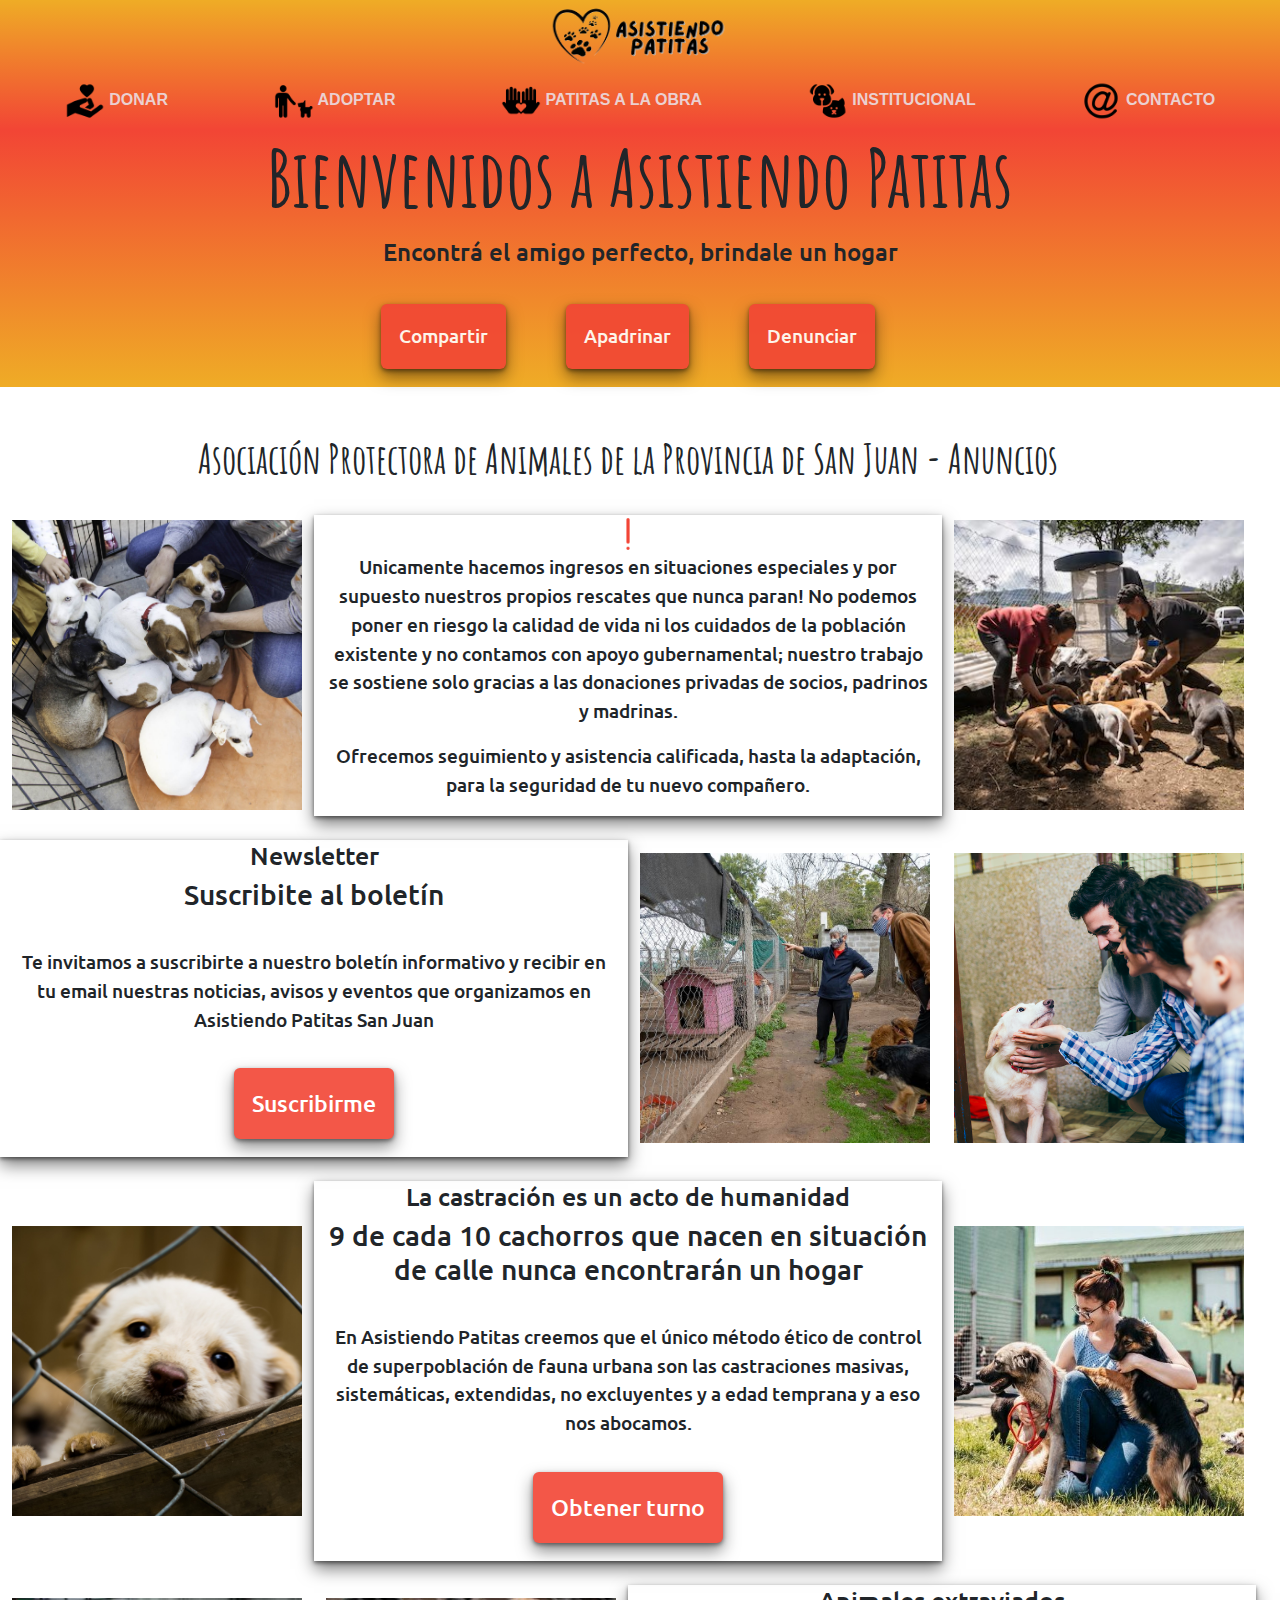
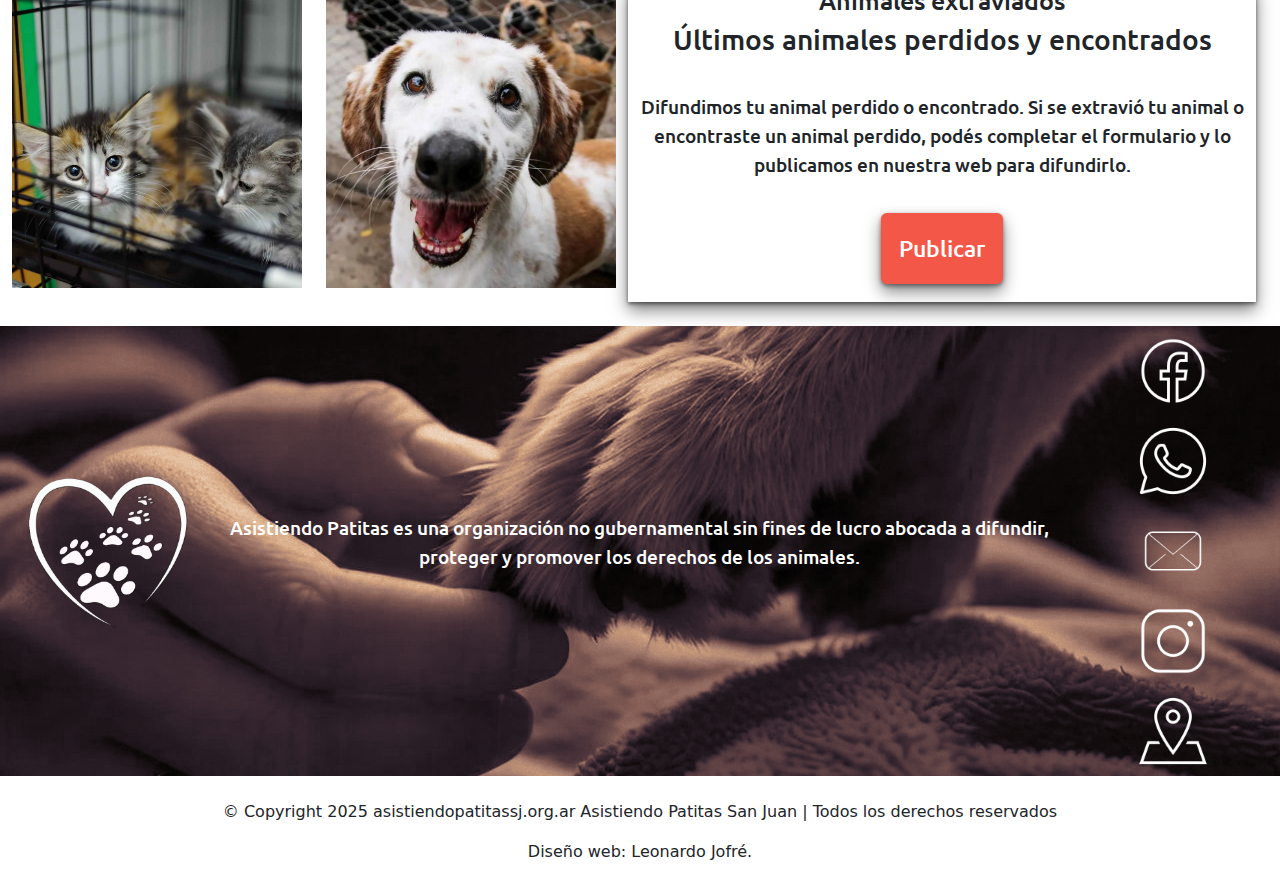
<file: index.html>
<!DOCTYPE html>
<html lang="es">
<head>
    <meta charset="UTF-8">
    <meta name="viewport" content="width=device-width, initial-scale=1.0">
    <link rel="stylesheet" href="/style/styles.css">
    <link rel="stylesheet" href="https://cdn.jsdelivr.net/npm/bootstrap@5.3.3/dist/css/bootstrap.min.css">
    <link rel="stylesheet" href="https://cdnjs.cloudflare.com/ajax/libs/animate.css/4.1.1/animate.min.css"/>
    <link rel="preconnect" href="https://fonts.googleapis.com">
    <link rel="preconnect" href="https://fonts.gstatic.com" crossorigin>
    <link href="https://fonts.googleapis.com/css2?family=Amatic+SC:wght@400;700&family=Rowdies:wght@300;400;700&display=swap" rel="stylesheet">
    <link rel="preconnect" href="https://fonts.googleapis.com">
    <link rel="preconnect" href="https://fonts.gstatic.com" crossorigin>
    <link href="https://fonts.googleapis.com/css2?family=Amatic+SC:wght@400;700&family=Rowdies:wght@300;400;700&family=Ubuntu:ital,wght@0,300;0,400;0,500;0,700;1,300;1,400;1,500;1,700&display=swap" rel="stylesheet">
    <link rel="icon" type="image/x-icon" href="/assets/icono/ICONO_huella.png">
    <title>Asistiendo Patitas | San Juan</title>
    <meta name="description" content="ONG fundada en 2025 dedicada a la protección, rescate y adopción de mascotas en estado de abandono. Brindamos amor y cuidado a animales necesitados, promoviendo su bienestar y encontrándoles hogares permanentes.">
    <meta name="keywords" content="ONG, protección de animales, rescate de mascotas, adopción de mascotas, donaciones, eventos, campañas, bienestar animal, voluntariado, fundación de animales">
    <meta property="og:title" content="Asistiendo Patitas | San Juan">
    <meta property="og:description" content="ONG fundada en 2025 dedicada a la protección, rescate y adopción de mascotas en estado de abandono.">
    <meta property="og:image" content="https://asistiendo-patitas-coderhouse.vercel.app/assets/img/logo_asistiendoPatitas.png">
    <meta property="og:url" content="https://asistiendo-patitas-coderhouse.vercel.app/">
    <meta property="og:type" content="website">
</head>
<body class="container-fluid">
    <header class="header row align-items-center justify-content-center" id="header">
            <section class="header__logo col-xxl-3 d-flex justify-content-center p-2">
                <a href="/index.html">
                    <img src="/assets/img/logo_asistiendoPatitas.png" alt="logo Asistiendo Patitas" id="header__logo"><img src="/assets/img/texto_asistiendoPatitas.png" alt="texto Asistiendo Patitas" id="header__logo">
                </a>
            </section>
            <section class="header__nav col-xxl-9 d-flex justify-content-around align-items-center">
                <a href="/pages/donar.html">
                    <img src="/assets/icono/iconos_header__nav/icons8-donar-96.png" alt="silueta de mano con corazón" class="header__icono">
                    <span>DONAR</span>
                </a>
                <a href="/pages/adoptar.html">
                    <img src="/assets/icono/iconos_header__nav/icons8-mascota-96.png" alt="silueta de persona con perro" class="header__icono">
                    <span>ADOPTAR</span>
                </a>
                <a href="/pages/patitas-a-la-obra.html">
                    <img src="/assets/icono/iconos_header__nav/icons8-charity-96.png" alt="silueta de dos manos sujetando un corazon" class="header__icono">
                    <span>PATITAS A LA OBRA</span>
                </a>
                <a href="/pages/institucional.html">
                    <img src="/assets/icono/iconos_header__nav/icons8-casa-96.png" alt="silueta de casa" class="header__icono">
                    <span>INSTITUCIONAL</span>
                </a>
                <a href="/pages/contacto.html">
                    <img src="/assets/icono/iconos_header__nav/icons8-email-96.png" alt="carácter arroba" class="header__icono">
                    <span>CONTACTO</span>
                </a>
            </section>
    </header>
    <main>
        <div class="main row">
            <section class="main__portada row col-12 p-0 m-0">
                <h1 class="portada__titulo animate__animated animate__rubberBand">Bienvenidos a Asistiendo Patitas</h1>
                <p class="portada__parrafo">Encontrá el amigo perfecto, brindale un hogar</p>
                <div class="row col-12 d-flex justify-content-center">
                    <a href="#" class="col-md-auto portada__boton">
                        <button class="boton">Compartir</button>
                    </a>
                    <a href="/pages/contacto.html" class="col-md-auto portada__boton">
                        <button class="boton">Apadrinar</button>
                    </a>
                    <a href="#" class="col-md-auto portada__boton">
                        <button class="boton">Denunciar</button>
                    </a>
                </div>
            </section>
            <section class="main__contenido row col-12 mt-5">
                <h2 class="contenido__subtitulo col-12">Asociación Protectora de Animales de la Provincia de San Juan - Anuncios</h2>
                <div class="anuncios">
                    <div class="row mt-4">
                        <section class="anuncios__imagen col-3">
                            <img src="/assets/img/img_mainIndex/abandonoCAchorros.jpg" alt="cachorro abandonado" class="anuncios__img img-fluid">
                        </section>
                        <section class="anuncios__anuncio1 col-sm-6">
                            <img src="/assets/icono/icons8-signo-de-exclamación-32.png" alt="signo de exclamación" id="" class="anuncios__icono">
                            <p>Unicamente hacemos ingresos en situaciones especiales y por supuesto nuestros propios rescates que nunca paran! No podemos poner en riesgo la calidad de vida ni los cuidados de la población existente y no contamos con apoyo gubernamental; nuestro trabajo se sostiene solo gracias a las donaciones privadas de socios, padrinos y madrinas.</p>
                            <p>Ofrecemos seguimiento y asistencia calificada, hasta la adaptación, para la seguridad de tu nuevo compañero.</p>
                        </section>
                        <section class="anuncios__imagen col-3">
                            <img src="/assets/img/img_mainIndex/rescatistasConPerros.jpg" alt="rescatistas con perros" class="anuncios__img img-fluid">
                        </section>
                    </div>
                    <div class="row mt-4">
                        <section class="anuncios__anuncio2 col-sm-6">
                            <h2 class="anuncios_subtitulo">Newsletter</h2>
                            <h3>Suscribite al boletín</h3>
                            <br>
                            <p>Te invitamos a suscribirte a nuestro boletín informativo y recibir en tu email nuestras noticias, avisos y eventos que organizamos en Asistiendo Patitas San Juan</p>
                            <div class="botonesAnunciosPaginaPrincipal">
                                <button class="boton" id="">Suscribirme</button>
                            </div>
                        </section>
                        <section class="anuncios__imagen col-3">
                            <img src="/assets/img/img_mainIndex/actividadesEnElRefujio.jpg" alt="diversas actividades en el refugio" class="anuncios__img img-fluid">
                        </section>
                        <section class="anuncios__imagen col-3">
                            <img src="/assets/img/img_mainIndex/adopcionFamilia.png" alt="familia adoptando" class="anuncios__img img-fluid">
                        </section>
                    </div>
                    <div class="row mt-4">
                        <section class="anuncios__imagen col-3">
                            <img src="/assets/img/img_mainIndex/cachorroEnJaula.jpg" alt="cachorro en juala" class="anuncios__img img-fluid">
                        </section>
                        <section class="anuncios__anuncio3 col-sm-6">
                            <h2 class="anuncios_subtitulo">La castración es un acto de humanidad</h2>
                            <h3>9 de cada 10 cachorros que nacen en situación de calle nunca encontrarán un hogar</h3>
                            <br>
                            <p>En Asistiendo Patitas creemos que el único método ético de control de superpoblación de fauna urbana son las castraciones masivas, sistemáticas, extendidas, no excluyentes y a edad temprana y a eso nos abocamos.</p>    
                            <div class="botonesAnunciosPaginaPrincipal">
                                <a href="https://wwwold.municipiosanjuan.gob.ar/zoonosis" target="_blank" rel="noopener noreferrer"><button class="boton" id="">Obtener turno</button></a>
                            </div>
                        </section>
                        <section class="anuncios__imagen col-3">
                            <img src="/assets/img/img_mainIndex/cuidadoraConPerros.jpg" alt="cuidado con perros" class="anuncios__img img-fluid">
                        </section>
                    </div>
                    <div class="row mt-4">
                        <section class="anuncios__imagen col-3">
                            <img src="/assets/img/img_mainIndex/gatosEnJaula.jpg" alt="gatos en jaula" class="anuncios__img img-fluid">
                        </section>
                        <section class="anuncios__imagen col-3">
                            <img src="/assets/img/img_mainIndex/perroSonriendo.jpg" alt="perro sonriendo" class="anuncios__img img-fluid">
                        </section>
                        <section class="anuncios__anuncio4 col-sm-6">
                            <h2 class="anuncios_subtitulo">Animales extraviados</h2>
                            <h3>Últimos animales perdidos y encontrados</h3>
                            <br>
                            <p>Difundimos tu animal perdido o encontrado. Si se extravió tu animal o encontraste un animal perdido, podés completar el formulario y lo publicamos en nuestra web para difundirlo.</p>
                            <div class="botonesAnunciosPaginaPrincipal">
                                <a href="/pages/contacto.html"><button class="boton" id="">Publicar</button></a>
                            </div>
                        </section>
                    </div>
                </div>
            </section>
        </div>
    </main>
    <footer>
        <div class="footer mt-4">
            <section class="footer__contacto row ">
                <div class="footer__logo col-2">
                    <a href="index.html"><img src="/assets/img/logo_asistiendoPatitas - blanco.png" alt="logo Asistiendo Patitas" id="footer_logo"></a>
                </div>
                <div class="footer__parrafo anuncios text-white p-3 col-8">
                    <p>Asistiendo Patitas es una organización no gubernamental sin fines de lucro abocada a difundir, proteger y promover los derechos de los animales.</p>
                </div>
                <div class="footer__iconosContacto col-2">
                    <a href="http://facebook.com" target="_blank" rel="noopener noreferrer"><img src="/assets/icono/icons8-facebook-nuevo-96.png" alt="logo facebook" class="footer__iconos"></a>
                    <a href="http://whatsapp.com" target="_blank" rel="noopener noreferrer"><img src="/assets/icono/icons8-whatsapp-96.png" alt="logo whatsapp" class="footer__iconos"></a>
                    <a href="http://gmail.com" target="_blank" rel="noopener noreferrer"><img src="/assets/icono/icons8-nuevo-post-96.png" alt="logo email" class="footer__iconos"></a>
                    <a href="http://instagram.com" target="_blank" rel="noopener noreferrer"><img src="/assets/icono/icons8-instagram-96.png" alt="logo instagram" class="footer__iconos"></a>
                    <a href="http://googlemaps.com" target="_blank" rel="noopener noreferrer"><img src="/assets/icono/icons8-dirección-96.png" alt="logo location" class="footer__iconos"></a>
                </div>
            </section>
            <section class="footer_pie row">
                <br>
                <p>© Copyright 2025 asistiendopatitassj.org.ar Asistiendo Patitas San Juan | Todos los derechos reservados</p>
                <p id="firma">Diseño web: Leonardo Jofré.</p>
            </section>
        </div>
    </footer>
    <script>
        window.onscroll = function () {
            var header = document.getElementById("header");
            if (window.pageYOffset > 0) {
                header.classList.add("shrink");
            } else {
                header.classList.remove("shrink");
            }
        };
    </script>
    <script src="https://cdn.jsdelivr.net/npm/bootstrap@5.3.2/dist/js/bootstrap.bundle.min.js" integrity="sha384-C6RzsynM9kWDrMNeT87bh95OGNyZPhcTNXj1NW7RuBCsyN/o0jlpcV8Qyq46cDfL" crossorigin="anonymous"></script>
</body>
</html>
</file>
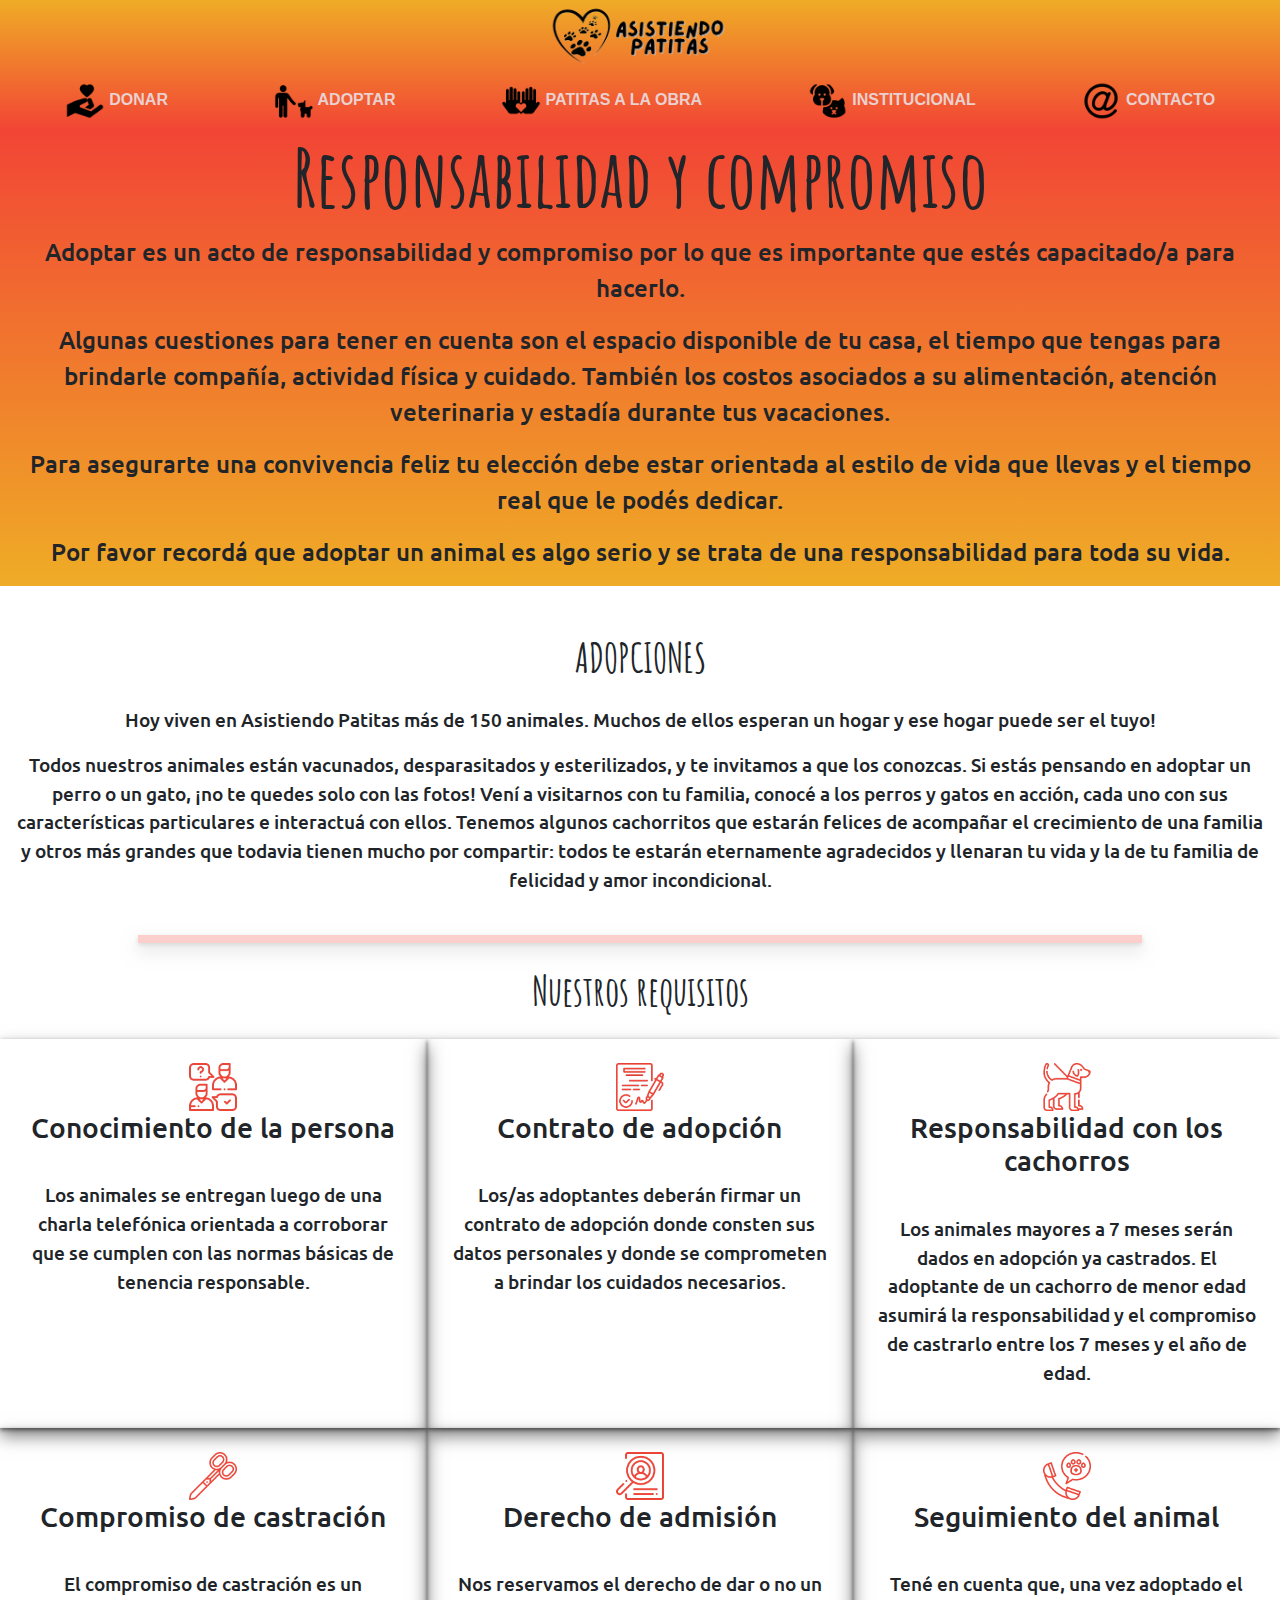
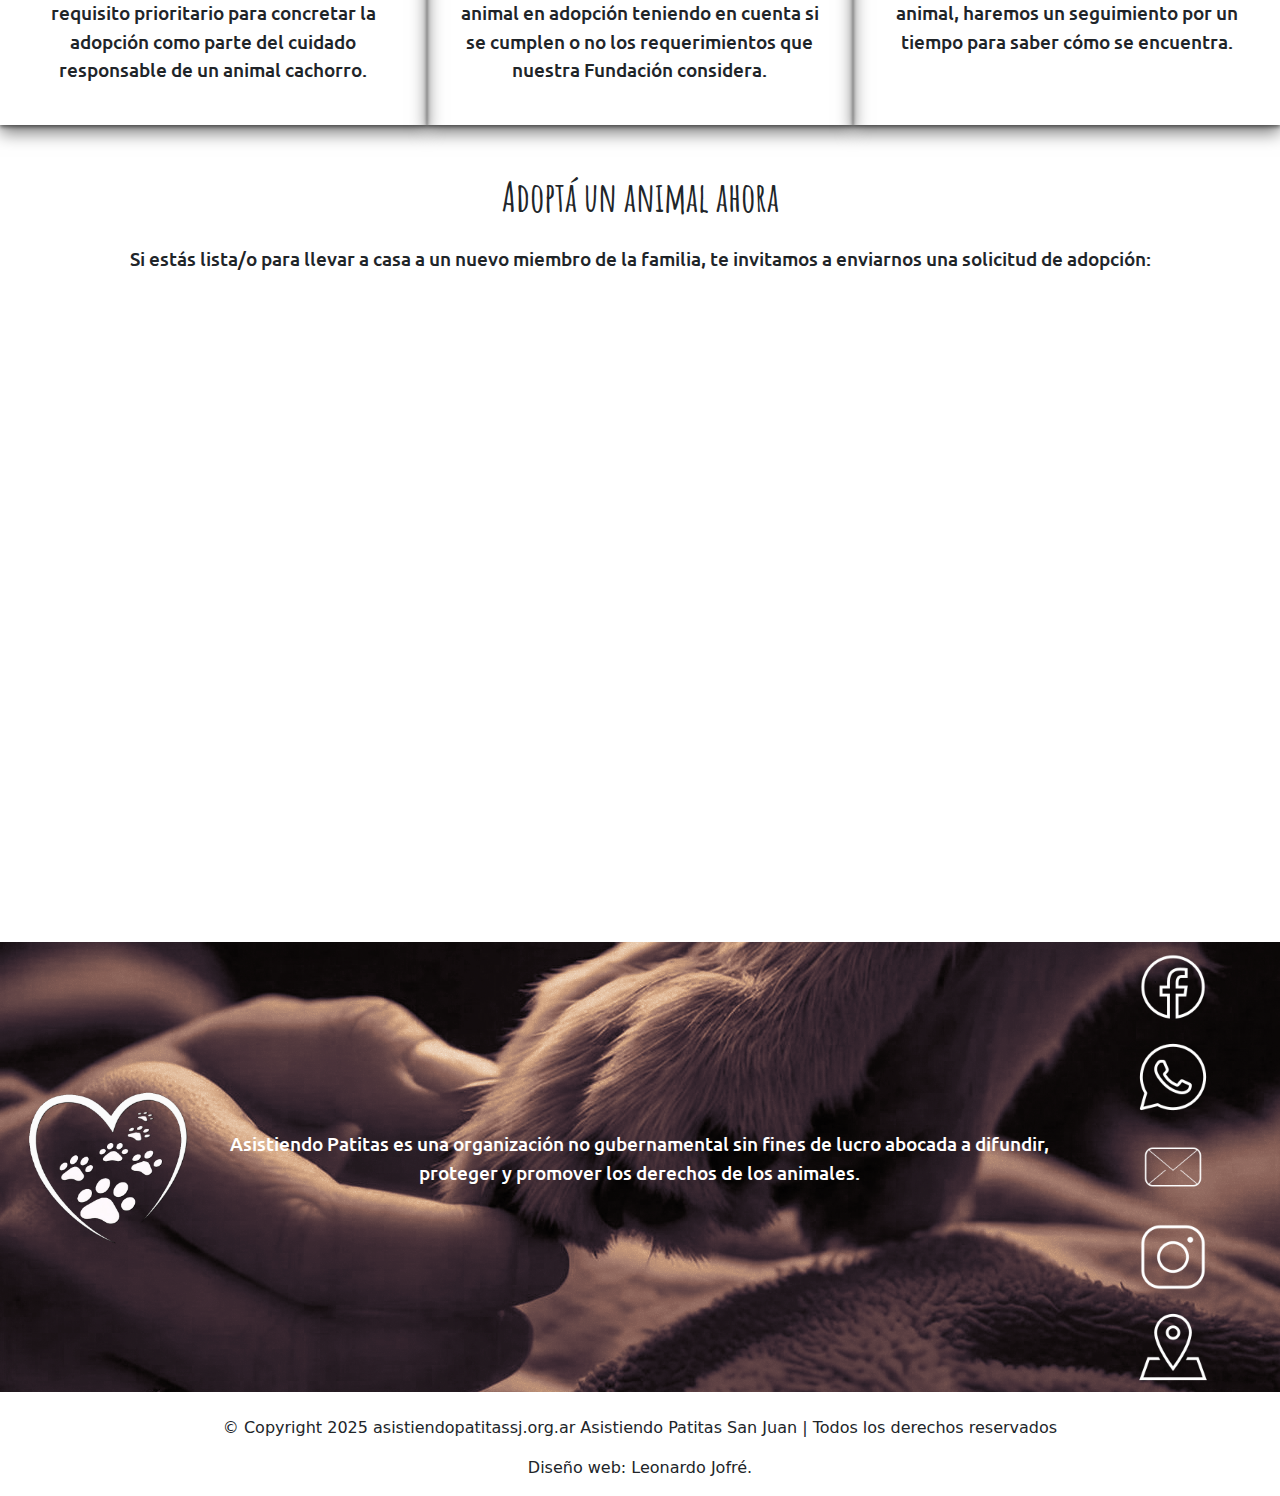
<file: pages/adoptar.html>
<!DOCTYPE html>
<html lang="es">
<head>
    <meta charset="UTF-8">
    <meta name="viewport" content="width=device-width, initial-scale=1.0">
    <link rel="stylesheet" href="/style/styles.css">
    <link rel="stylesheet" href="https://cdn.jsdelivr.net/npm/bootstrap@5.3.3/dist/css/bootstrap.min.css">
    <link rel="stylesheet" href="https://cdnjs.cloudflare.com/ajax/libs/animate.css/4.1.1/animate.min.css"/>
    <link rel="preconnect" href="https://fonts.googleapis.com">
    <link rel="preconnect" href="https://fonts.gstatic.com" crossorigin>
    <link href="https://fonts.googleapis.com/css2?family=Amatic+SC:wght@400;700&family=Rowdies:wght@300;400;700&display=swap" rel="stylesheet">
    <link rel="preconnect" href="https://fonts.googleapis.com">
    <link rel="preconnect" href="https://fonts.gstatic.com" crossorigin>
    <link href="https://fonts.googleapis.com/css2?family=Amatic+SC:wght@400;700&family=Rowdies:wght@300;400;700&family=Ubuntu:ital,wght@0,300;0,400;0,500;0,700;1,300;1,400;1,500;1,700&display=swap" rel="stylesheet">
    <link rel="icon" type="image/x-icon" href="/assets/icono/ICONO_huella.png">
    <title>AP | Adoptar</title>
    <meta name="description" content="Descubre cómo adoptar una mascota y darle un hogar lleno de amor. En nuestra sección de adopciones, encontrarás animales rescatados en busca de familias responsables que les brinden una segunda oportunidad.">
    <meta name="keywords" content="ONG, protección de animales, rescate de mascotas, adopción de mascotas, donaciones, eventos, campañas, bienestar animal, voluntariado, fundación de animales">
    <meta property="og:title" content="AP | Adoptar">
    <meta property="og:description" content="Descubre cómo adoptar una mascota y darle un hogar lleno de amor.">
    <meta property="og:image" content="https://asistiendo-patitas-coderhouse.vercel.app/assets/icono/iconos_header__nav/icons8-mascota-96.png">
    <meta property="og:url" content="https://asistiendo-patitas-coderhouse.vercel.app/pages/adoptar.html">
    <meta property="og:type" content="website">
</head>
<body class="container-fluid">
        <header class="header row align-items-center justify-content-center" id="header">
            <section class="header__logo col-xxl-3 d-flex justify-content-center p-2">
                <a href="/index.html">
                    <img src="/assets/img/logo_asistiendoPatitas.png" alt="logo Asistiendo Patitas" id="header__logo"><img src="/assets/img/texto_asistiendoPatitas.png" alt="texto Asistiendo Patitas" id="header__logo">
                </a>
            </section>
            <section class="header__nav col-xxl-9 d-flex justify-content-around align-items-center">
                <a href="/pages/donar.html">
                    <img src="/assets/icono/iconos_header__nav/icons8-donar-96.png" alt="silueta de mano con corazón" class="header__icono">
                    <span>DONAR</span>
                </a>
                <a href="/pages/adoptar.html">
                    <img src="/assets/icono/iconos_header__nav/icons8-mascota-96.png" alt="silueta de persona con perro" class="header__icono active">
                    <span>ADOPTAR</span>
                </a>
                <a href="/pages/patitas-a-la-obra.html">
                    <img src="/assets/icono/iconos_header__nav/icons8-charity-96.png" alt="silueta de dos manos sujetando un corazon" class="header__icono">
                    <span>PATITAS A LA OBRA</span>
                </a>
                <a href="/pages/institucional.html">
                    <img src="/assets/icono/iconos_header__nav/icons8-casa-96.png" alt="silueta de casa" class="header__icono">
                    <span>INSTITUCIONAL</span>
                </a>
                <a href="/pages/contacto.html">
                    <img src="/assets/icono/iconos_header__nav/icons8-email-96.png" alt="carácter arroba" class="header__icono">
                    <span>CONTACTO</span>
                </a>
            </section>
        </header>    
    <main>
        <div class="main row">
            <section class="main__portada row col-12 p-0 m-0">
                <h1 class="portada__titulo animate__animated animate__heartBeat">Responsabilidad y compromiso</h1>
                <p class="portada__parrafo">Adoptar es un acto de responsabilidad y compromiso por lo que es importante que estés capacitado/a para hacerlo.</p>
                <br>
                <p class="portada__parrafo">Algunas cuestiones para tener en cuenta son el espacio disponible de tu casa, el tiempo que tengas para brindarle compañía, actividad física y cuidado. También los costos asociados a su alimentación, atención veterinaria y estadía durante tus vacaciones.</p>
                <br>
                <p class="portada__parrafo">Para asegurarte una convivencia feliz tu elección debe estar orientada al estilo de vida que llevas y el tiempo real que le podés dedicar.</p>
                <br>
                <p class="portada__parrafo">Por favor recordá que adoptar un animal es algo serio y se trata de una responsabilidad para toda su vida.</p>
            </section>
            <section class="main__contenido col-12 mt-5">
                <div class="anuncios row">
                    <h2 class="contenido__subtitulo mb-4" id="tituloAdopciones">ADOPCIONES</h2>
                    <p class="">Hoy viven en Asistiendo Patitas más de 150 animales. Muchos de ellos esperan un hogar y ese hogar puede ser el tuyo!</p>
                    <p class="">Todos nuestros animales están vacunados, desparasitados y esterilizados, y te invitamos a que los conozcas. Si estás pensando en adoptar un perro o un gato, ¡no te quedes solo con las fotos! Vení a visitarnos con tu familia, conocé a los perros y gatos en acción, cada uno con sus características particulares e interactuá con ellos. Tenemos algunos cachorritos que estarán felices de acompañar el crecimiento de una familia y otros más grandes que todavia tienen mucho por compartir: todos te estarán eternamente agradecidos y llenaran tu vida y la de tu familia de felicidad y amor incondicional.</p>    
                </div>
                <hr class="separadorDeContenido my-4">
                <div class="anuncios row">
                    <h2 class="contenido__subtitulo mb-4" id="tituloRequisitos">Nuestros requisitos</h2>
                    <div class="anuncios__requisitosAdopcion col-sm-4 p-4">
                        <img src="/assets/icono/icono-conocimiento-de-la-persona-rojo.png" alt="icono reconocimiento de la persona" class="requisito__icono">
                        <h3>Conocimiento de la persona</h3>
                        <br>
                        <p>Los animales se entregan luego de una charla telefónica orientada a corroborar que se cumplen con las normas básicas de tenencia responsable.</p>
                    </div>
                    <div class="anuncios__requisitosAdopcion col-sm-4 p-4">
                        <img src="/assets/icono/icono-contrato-de-adopcion-rojo.png" alt="icono contrato de adopcion" class="requisito__icono">
                        <h3>Contrato de adopción</h3>
                        <br>
                        <p>Los/as adoptantes deberán firmar un contrato de adopción donde consten sus datos personales y donde se comprometen a brindar los cuidados necesarios.</p>
                    </div>
                    <div class="anuncios__requisitosAdopcion col-sm-4 p-4">
                        <img src="/assets/icono/icono-responsabilidad-con-los-cachorros-rojo.png" alt="icono responsabilidad con los cachorros" class="requisito__icono">
                        <h3>Responsabilidad con los cachorros</h3>
                        <br>
                        <p>Los animales mayores a 7 meses serán dados en adopción ya castrados. El adoptante de un cachorro de menor edad asumirá la responsabilidad y el compromiso de castrarlo entre los 7 meses y el año de edad.</p>
                    </div>
                    <div class="anuncios__requisitosAdopcion col-sm-4 p-4">
                        <img src="/assets/icono/icono-compromiso-de-castracion-rojo.png" alt="icono compromiso de castracion" class="requisito__icono">
                        <h3>Compromiso de castración</h3>
                        <br>
                        <p>El compromiso de castración es un requisito prioritario para concretar la adopción como parte del cuidado responsable de un animal cachorro.</p>
                    </div>
                    <div class="anuncios__requisitosAdopcion col-sm-4 p-4">
                        <img src="/assets/icono/icono-derecho-de-admision-rojo.png" alt="icono derecho de admision" class="requisito__icono">
                        <h3>Derecho de admisión</h3>
                        <br>
                        <p>Nos reservamos el derecho de dar o no un animal en adopción teniendo en cuenta si se cumplen o no los requerimientos que nuestra Fundación considera.</p>
                    </div>
                    <div class="anuncios__requisitosAdopcion col-sm-4 p-4">
                        <img src="/assets/icono/icono-seguimiento-del-animal-rojo.png" alt="icono seguimiento del animal" class="requisito__icono">
                        <h3>Seguimiento del animal</h3>
                        <br>
                        <p>Tené en cuenta que, una vez adoptado el animal, haremos un seguimiento por un tiempo para saber cómo se encuentra.</p>
                    </div>
                    <div>
                        <h2 class="contenido__subtitulo mt-5 mb-4">Adoptá un animal ahora</h2>
                        <p class="">Si estás lista/o para llevar a casa a un nuevo miembro de la familia, te invitamos a enviarnos una solicitud de adopción:</p>
                    </div>
                </div>
<!-- Carousel de adopción con Bootstrap -->
                <div class="d-flex justify-content-center align-items-center ">
                    <div id="carouselExampleCaptions" class="carousel slide w-50">
                        <div class="carousel-indicators">
                            <button type="button" data-bs-target="#carouselExampleCaptions" data-bs-slide-to="0" class="active"
                                aria-current="true" aria-label="Slide 1"></button>
                            <button type="button" data-bs-target="#carouselExampleCaptions" data-bs-slide-to="1"
                                aria-label="Slide 2"></button>
                            <button type="button" data-bs-target="#carouselExampleCaptions" data-bs-slide-to="2"
                                aria-label="Slide 3"></button>
                        </div>
                        <div class="carousel-inner">
                            <div class="carousel-item active">
                                <img src="/assets/img/adopción/patitaInvierno.jpg" class="d-block w-100" alt="patitas una perrita en adopción">
                                <div class="carousel-caption ">
                                    <h5>Patitas, 9 meses</h5>
                                    <p class="parrafoCarousel">Tierna y adorable, otras veces inquieta y muy juguetona!.</p>
                                    <p class="parrafoCarousel">Pequeña perrita en busca de una familia, ideal compañera de un hogar con niños.</p>
                                    <a href="/pages/contacto.html" class="col-md-auto portada__boton">
                                        <button class="boton">Adoptar</button>
                                    </a>
                                </div>
                            </div>
                            <div class="carousel-item">
                                <img src="/assets/img/adopción/michi.jpg" class="d-block w-100" alt="michi un gatito pequeño en adopción">
                                <div class="carousel-caption ">
                                    <h5>Michi, 1 año</h5>
                                    <p class="parrafoCarousel">Es un adorable gatito de pelaje suave y esponjoso, con unos grandes ojos curiosos que brillan con ternura.</p>
                                    <p class="parrafoCarousel">Está en búsqueda de un hogar amoroso donde pueda recibir el cuidado y la atención que se merece.</p>
                                    <a href="/pages/contacto.html" class="col-md-auto portada__boton">
                                        <button class="boton">Adoptar</button>
                                    </a>
                                </div>
                            </div>
                            <div class="carousel-item">
                                <img src="/assets/img/adopción/blacky.jpg" class="d-block w-100" alt="blacky un sabio perro en adopción">
                                <div class="carousel-caption ">
                                    <h5>Blacky, 8 años</h5>
                                    <p class="parrafoCarousel">Con un corazón enorme y mucha sabiduría canina. Con su pelaje suave y sus ojos llenos de ternura conquista a todos a su paso.</p>
                                    <p class="parrafoCarousel">Está en búsqueda de un hogar tranquilo y amoroso donde pueda pasar sus años dorados recibiendo el cariño que tanto merece.</p>
                                    <a href="/pages/contacto.html" class="col-md-auto portada__boton">
                                        <button class="boton">Adoptar</button>
                                    </a>
                                </div>
                            </div>
                        </div>
                        <button class="carousel-control-prev" type="button" data-bs-target="#carouselExampleCaptions" data-bs-slide="prev">
                            <span class="carousel-control-prev-icon" aria-hidden="true"></span>
                            <span class="visually-hidden">Previous</span>
                        </button>
                        <button class="carousel-control-next" type="button" data-bs-target="#carouselExampleCaptions" data-bs-slide="next">
                            <span class="carousel-control-next-icon" aria-hidden="true"></span>
                            <span class="visually-hidden">Next</span>
                        </button>
                    </div>    
                </div>
            </section>
        </div>    
    </main>
    <footer>
        <div class="footer mt-4">
            <section class="footer__contacto row ">
                <div class="footer__logo col-2">
                    <a href="index.html"><img src="/assets/img/logo_asistiendoPatitas - blanco.png" alt="logo Asistiendo Patitas" id="footer_logo"></a>
                </div>
                <div class="footer__parrafo anuncios text-white p-3 col-8">
                    <p>Asistiendo Patitas es una organización no gubernamental sin fines de lucro abocada a difundir, proteger y promover los derechos de los animales.</p>
                </div>
                <div class="footer__iconosContacto col-2">
                    <a href="http://facebook.com" target="_blank" rel="noopener noreferrer"><img src="/assets/icono/icons8-facebook-nuevo-96.png" alt="logo facebook" class="footer__iconos"></a>
                    <a href="http://whatsapp.com" target="_blank" rel="noopener noreferrer"><img src="/assets/icono/icons8-whatsapp-96.png" alt="logo whatsapp" class="footer__iconos"></a>
                    <a href="http://gmail.com" target="_blank" rel="noopener noreferrer"><img src="/assets/icono/icons8-nuevo-post-96.png" alt="logo email" class="footer__iconos"></a>
                    <a href="http://instagram.com" target="_blank" rel="noopener noreferrer"><img src="/assets/icono/icons8-instagram-96.png" alt="logo instagram" class="footer__iconos"></a>
                    <a href="http://googlemaps.com" target="_blank" rel="noopener noreferrer"><img src="/assets/icono/icons8-dirección-96.png" alt="logo location" class="footer__iconos"></a>
                </div>
            </section>
            <section class="footer_pie row">
                <br>
                <p>© Copyright 2025 asistiendopatitassj.org.ar Asistiendo Patitas San Juan | Todos los derechos reservados</p>
                <p id="firma">Diseño web: Leonardo Jofré.</p>
            </section>
        </div>    
    </footer>
    <script>
        window.onscroll = function () {
            var header = document.getElementById("header");
            if (window.pageYOffset > 0) {
                header.classList.add("shrink");
            } else {
                header.classList.remove("shrink");
            }
        };
    </script>
    <script src="https://cdn.jsdelivr.net/npm/bootstrap@5.3.2/dist/js/bootstrap.bundle.min.js" integrity="sha384-C6RzsynM9kWDrMNeT87bh95OGNyZPhcTNXj1NW7RuBCsyN/o0jlpcV8Qyq46cDfL" crossorigin="anonymous"></script>
</body>
</html>
</file>
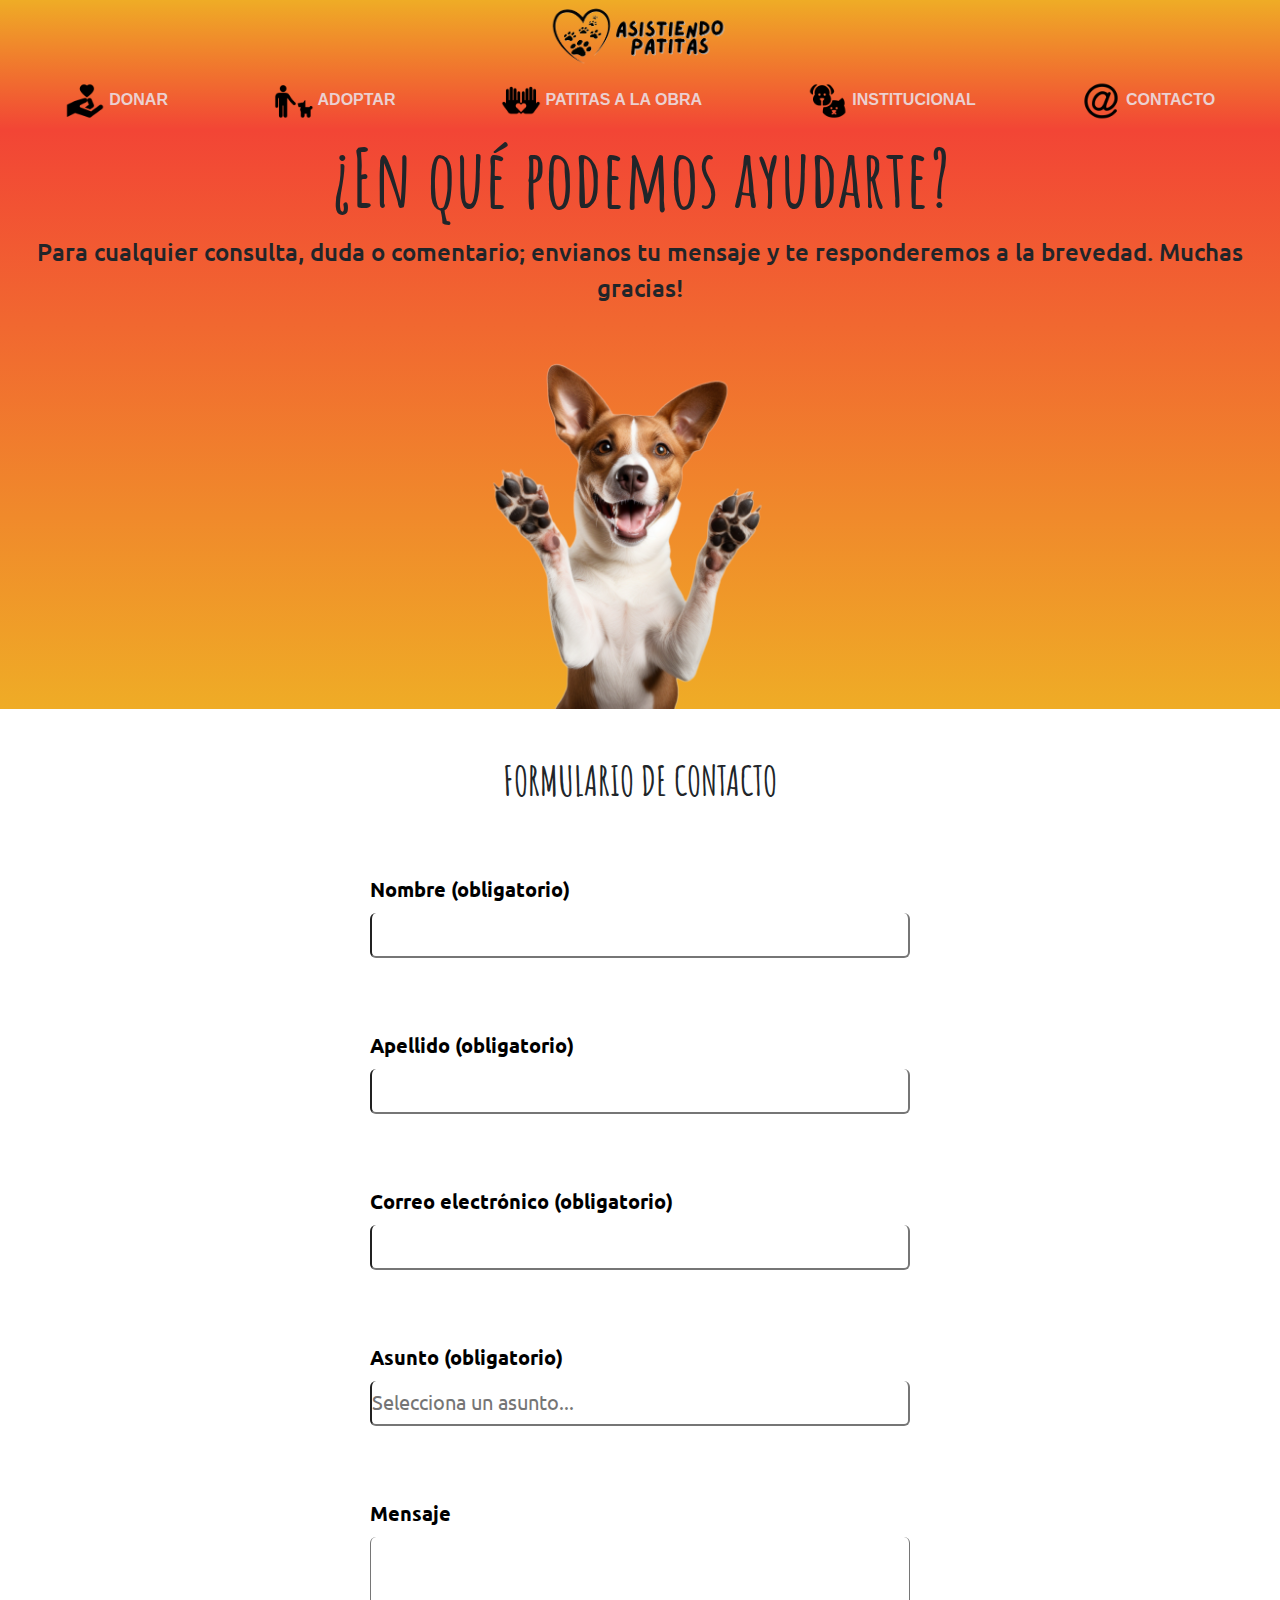
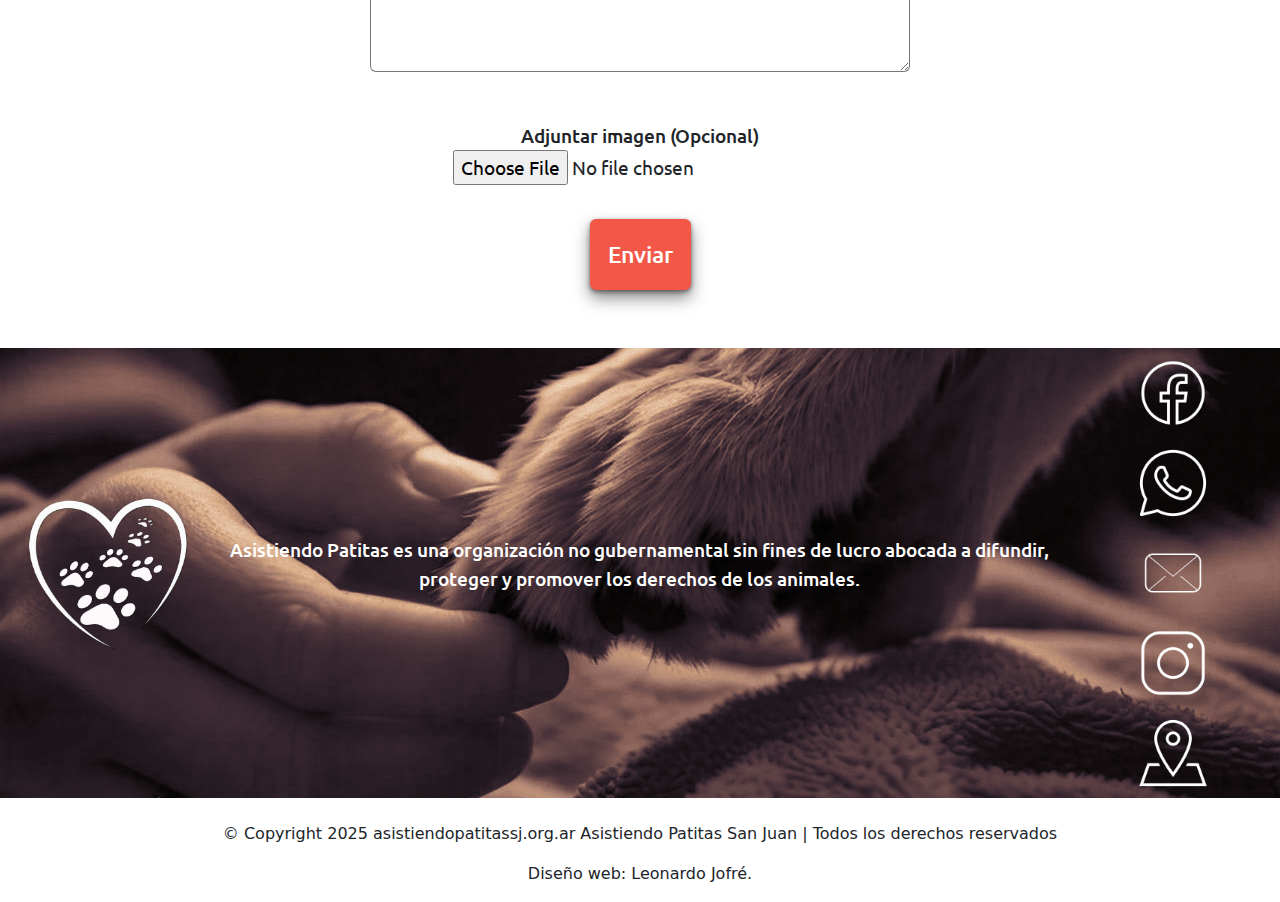
<file: pages/contacto.html>
<!DOCTYPE html>
<html lang="es">
<head>
    <meta charset="UTF-8">
    <meta name="viewport" content="width=device-width, initial-scale=1.0">
    <link rel="stylesheet" href="/style/styles.css">
    <link rel="stylesheet" href="https://cdn.jsdelivr.net/npm/bootstrap@5.3.3/dist/css/bootstrap.min.css">
    <link rel="stylesheet" href="https://cdnjs.cloudflare.com/ajax/libs/animate.css/4.1.1/animate.min.css"/>
    <link rel="preconnect" href="https://fonts.googleapis.com">
    <link rel="preconnect" href="https://fonts.gstatic.com" crossorigin>
    <link href="https://fonts.googleapis.com/css2?family=Amatic+SC:wght@400;700&family=Rowdies:wght@300;400;700&display=swap" rel="stylesheet">
    <link rel="preconnect" href="https://fonts.googleapis.com">
    <link rel="preconnect" href="https://fonts.gstatic.com" crossorigin>
    <link href="https://fonts.googleapis.com/css2?family=Amatic+SC:wght@400;700&family=Rowdies:wght@300;400;700&family=Ubuntu:ital,wght@0,300;0,400;0,500;0,700;1,300;1,400;1,500;1,700&display=swap" rel="stylesheet">
    <link rel="icon" type="image/x-icon" href="/assets/icono/ICONO_huella.png">
    <title>AP | Contacto</title>
    <meta name="description" content="Ponte en contacto con nosotros para consultas, sugerencias o cualquier duda. Estamos aquí para ayudarte y brindarte toda la información que necesitas sobre nuestras actividades y servicios.">
    <meta name="keywords" content="ONG, protección de animales, rescate de mascotas, adopción de mascotas, donaciones, eventos, campañas, bienestar animal, voluntariado, fundación de animales">
    <meta property="og:title" content="AP | Contacto">
    <meta property="og:description" content="Ponte en contacto con nosotros para consultas, sugerencias o cualquier duda.">
    <meta property="og:image" content="https://asistiendo-patitas-coderhouse.vercel.app/assets/icono/iconos_header__nav/icons8-email-96.png">
    <meta property="og:url" content="https://asistiendo-patitas-coderhouse.vercel.app/pages/contacto.html">
    <meta property="og:type" content="website">
</head>
<body class="container-fluid">
    <header class="header row align-items-center justify-content-center" id="header">
        <section class="header__logo col-xxl-3 d-flex justify-content-center p-2">
            <a href="/index.html">
                <img src="/assets/img/logo_asistiendoPatitas.png" alt="logo Asistiendo Patitas" id="header__logo"><img src="/assets/img/texto_asistiendoPatitas.png" alt="texto Asistiendo Patitas" id="header__logo">
            </a>
        </section>
        <section class="header__nav col-xxl-9 d-flex justify-content-around align-items-center">
            <a href="/pages/donar.html">
                <img src="/assets/icono/iconos_header__nav/icons8-donar-96.png" alt="silueta de mano con corazón" class="header__icono">
                <span>DONAR</span>
            </a>
            <a href="/pages/adoptar.html">
                <img src="/assets/icono/iconos_header__nav/icons8-mascota-96.png" alt="silueta de persona con perro" class="header__icono">
                <span>ADOPTAR</span>
            </a>
            <a href="/pages/patitas-a-la-obra.html">
                <img src="/assets/icono/iconos_header__nav/icons8-charity-96.png" alt="silueta de dos manos sujetando un corazon" class="header__icono">
                <span>PATITAS A LA OBRA</span>
            </a>
            <a href="/pages/institucional.html">
                <img src="/assets/icono/iconos_header__nav/icons8-casa-96.png" alt="silueta de casa" class="header__icono">
                <span>INSTITUCIONAL</span>
            </a>
            <a href="/pages/contacto.html">
                <img src="/assets/icono/iconos_header__nav/icons8-email-96.png" alt="carácter arroba" class="header__icono">
                <span>CONTACTO</span>
            </a>
        </section>
    </header>
    <main>
        <div class="main row">
            <section class="main__portada row col-12 p-0 m-0">
                <h1 class="portada__titulo animate__animated animate__heartBeat">¿En qué podemos ayudarte?</h1>
                <p class="portada__parrafo">Para cualquier consulta, duda o comentario; envianos tu mensaje y te responderemos a la brevedad. Muchas gracias!</p>
                <div class="portada__mascota row d-flex justify-content-center align-items-center">
                    <img src="/assets/img/mascotaSaludando.png" alt="perro saludando" id="portada__perroContacto">
                </div>
            </section>
            <section class="main__contenido col-12 mt-5">
                <div class="anuncios row">
                    <h2 class="contenido__subtitulo mb-4">FORMULARIO DE CONTACTO</h2>
                    <form action="" class="">
                        <p class="anuncios__formularioContacto">
                            <label for="nombre">Nombre (obligatorio)
                                <br>
                                <span>
                                    <input type="text" class="inputs" required>
                                </span>
                            </label>
                        </p>
                        <p class="anuncios__formularioContacto">
                            <label for="apellido">Apellido (obligatorio)
                                <br>
                                <span>
                                    <input type="text" class="inputs" required>
                                </span>
                            </label>
                        </p>
                        <p class="anuncios__formularioContacto">
                            <label for="email">Correo electrónico (obligatorio)
                                <br>
                                <span>
                                    <input type="text" class="inputs" required>
                                </span>
                            </label>
                        </p>
                        <p class="anuncios__formularioContacto">
                            <label for="asunto">Asunto (obligatorio)
                                <br>
                                <span>
                                    <input type="text" class="inputs" id="asunto" list="asuntos" placeholder="Selecciona un asunto..." required>
                                    <datalist id="asuntos">
                                        <option value="Quiero adoptar"></option>
                                        <option value="Publicar animal extraviado"></option>                                <option value=""></option>
                                        <option value="Apadrinar"></option>
                                        <option value="Hacete amigo"></option>
                                        <option value="Denunciar"></option>
                                        <option value="Otras donaciones"></option>
                                        <option value="Ofrecer hogar transitorio"></option>
                                        <option value="Quiero ser voluntario/a"></option>
                                        <option value="Contar situación"></option>
                                        <option value="Otro asunto"></option>
                                    </datalist>
                                </span>
                            </label>
                        </p>
                        <p class="anuncios__formularioContacto">
                            <label for="mensaje">Mensaje
                                <br>
                                <span>
                                    <textarea name="mensaje" id="mensaje" class="inputs"></textarea>
                                </span>
                            </label>
                        </p>
                        <p>
                            <label for="imagen">Adjuntar imagen (Opcional)
                                <br>
                                <span>
                                    <input type="file" name="imagen" id="imagen">
                                </span>
                            </label>
                        </p>
                    </form>
                    <p>
                        <button type="button" class="boton" data-bs-toggle="popover" data-bs-trigger="focus" title="Error"
                            data-bs-content="Hay un error, se está trabajando en esta función.">
                            Enviar
                        </button>
                    </p>
                </div>
            </section>
        </div>
    </main>
    <footer>
        <div class="footer mt-4">
            <section class="footer__contacto row ">
                <div class="footer__logo col-2">
                    <a href="index.html"><img src="/assets/img/logo_asistiendoPatitas - blanco.png" alt="logo Asistiendo Patitas" id="footer_logo"></a>
                </div>
                <div class="footer__parrafo anuncios text-white p-3 col-8">
                    <p>Asistiendo Patitas es una organización no gubernamental sin fines de lucro abocada a difundir, proteger y promover los derechos de los animales.</p>
                </div>
                <div class="footer__iconosContacto col-2">
                    <a href="http://facebook.com" target="_blank" rel="noopener noreferrer"><img src="/assets/icono/icons8-facebook-nuevo-96.png" alt="logo facebook" class="footer__iconos"></a>
                    <a href="http://whatsapp.com" target="_blank" rel="noopener noreferrer"><img src="/assets/icono/icons8-whatsapp-96.png" alt="logo whatsapp" class="footer__iconos"></a>
                    <a href="http://gmail.com" target="_blank" rel="noopener noreferrer"><img src="/assets/icono/icons8-nuevo-post-96.png" alt="logo email" class="footer__iconos"></a>
                    <a href="http://instagram.com" target="_blank" rel="noopener noreferrer"><img src="/assets/icono/icons8-instagram-96.png" alt="logo instagram" class="footer__iconos"></a>
                    <a href="http://googlemaps.com" target="_blank" rel="noopener noreferrer"><img src="/assets/icono/icons8-dirección-96.png" alt="logo location" class="footer__iconos"></a>
                </div>
            </section>
            <section class="footer_pie row">
                <br>
                <p>© Copyright 2025 asistiendopatitassj.org.ar Asistiendo Patitas San Juan | Todos los derechos reservados</p>
                <p id="firma">Diseño web: Leonardo Jofré.</p>
            </section>
        </div>
    </footer>
    <script>
        window.onscroll = function () {
            var header = document.getElementById("header");
            if (window.pageYOffset > 0) {
                header.classList.add("shrink");
            } else {
                header.classList.remove("shrink");
            }
        };
    </script>
    <script src="https://cdn.jsdelivr.net/npm/bootstrap@5.3.2/dist/js/bootstrap.bundle.min.js" integrity="sha384-C6RzsynM9kWDrMNeT87bh95OGNyZPhcTNXj1NW7RuBCsyN/o0jlpcV8Qyq46cDfL" crossorigin="anonymous"></script>
    <script>
        var popoverTriggerList = [].slice.call(document.querySelectorAll('[data-bs-toggle="popover"]'))
        var popoverList = popoverTriggerList.map(function (popoverTriggerEl) {
            return new bootstrap.Popover(popoverTriggerEl)
        })
    </script>
</body>
</html>
</file>
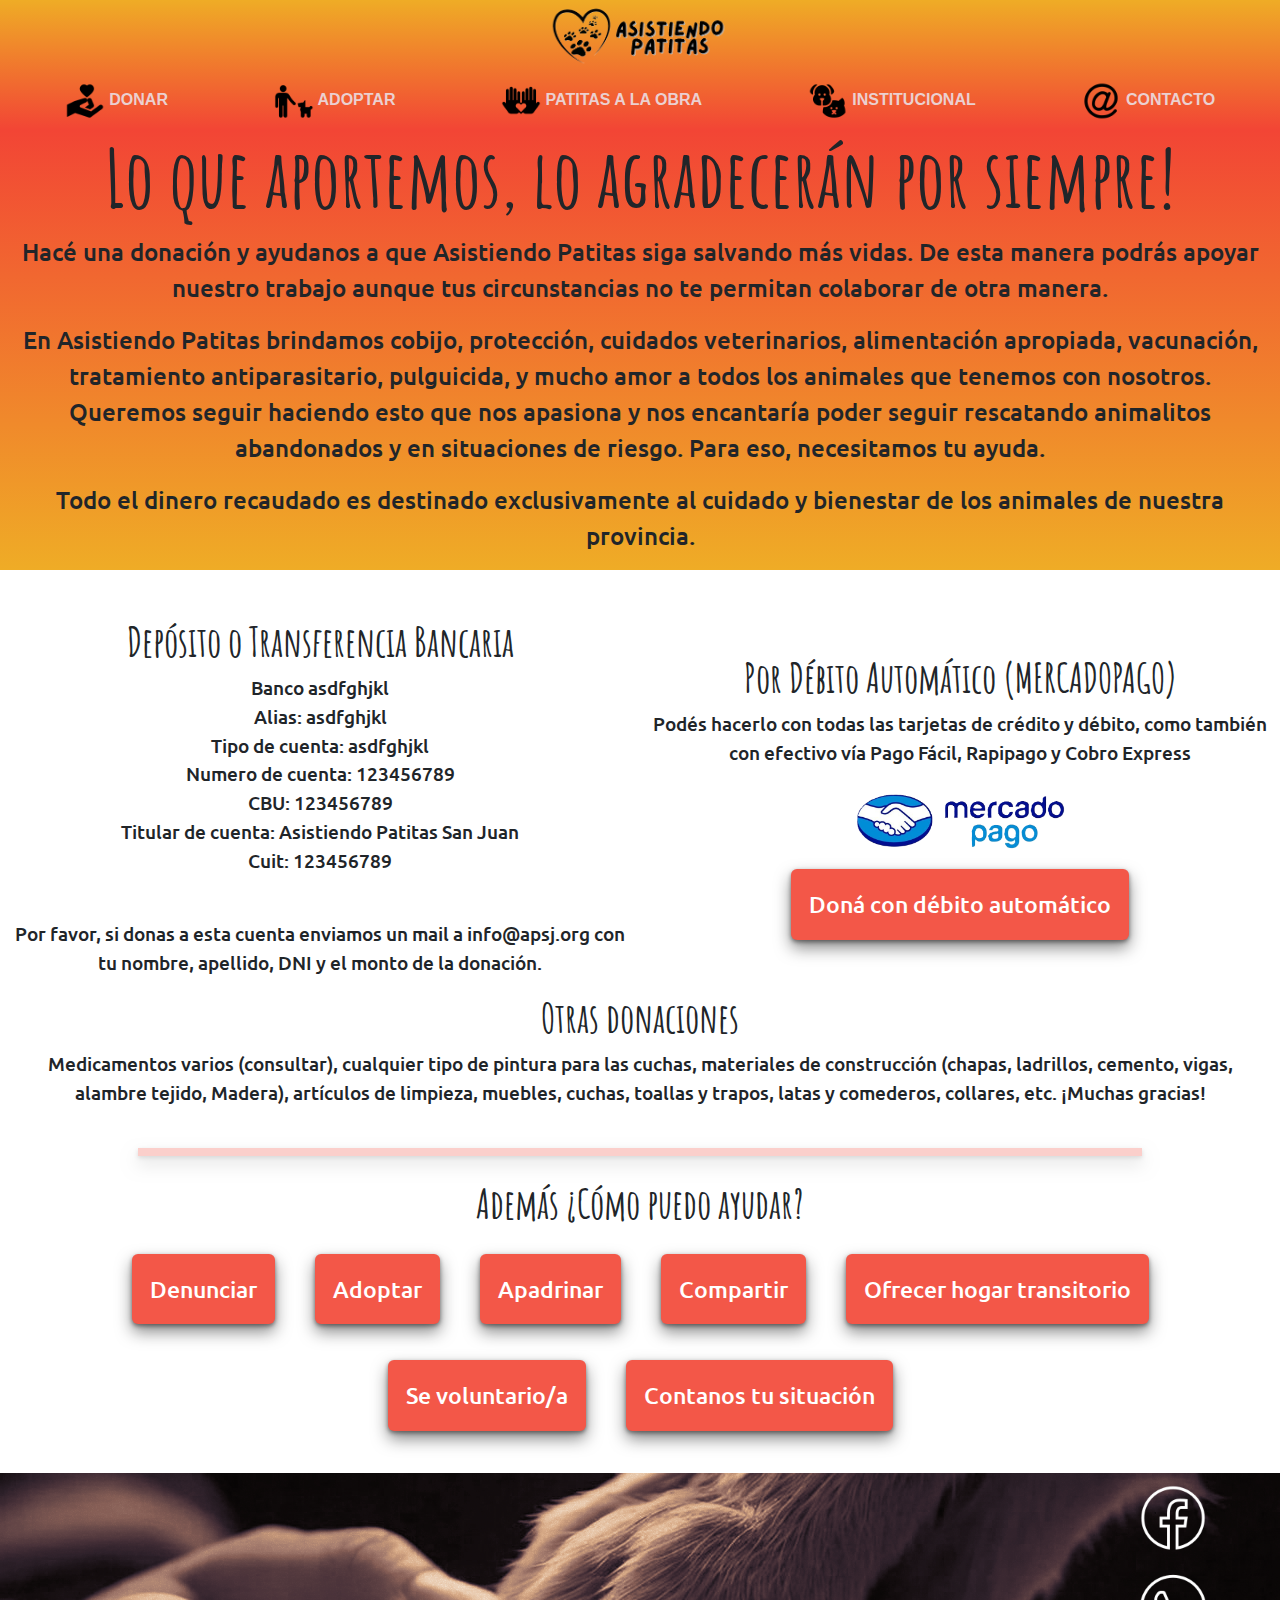
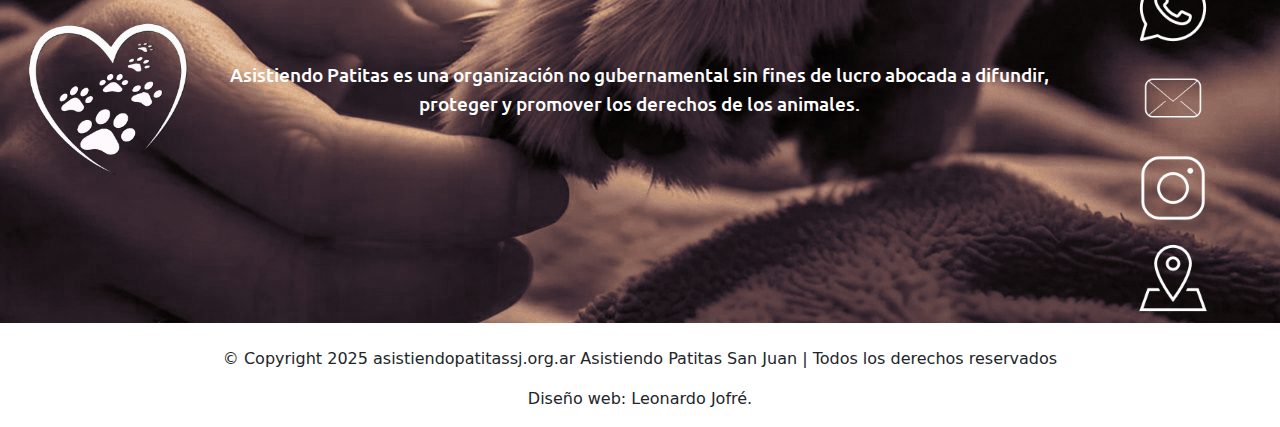
<file: pages/donar.html>
<!DOCTYPE html>
<html lang="es">
<head>
    <meta charset="UTF-8">
    <meta name="viewport" content="width=device-width, initial-scale=1.0">
    <link rel="stylesheet" href="/style/styles.css">
    <link rel="stylesheet" href="https://cdn.jsdelivr.net/npm/bootstrap@5.3.3/dist/css/bootstrap.min.css">
    <link rel="stylesheet" href="https://cdnjs.cloudflare.com/ajax/libs/animate.css/4.1.1/animate.min.css"/>
    <link rel="preconnect" href="https://fonts.googleapis.com">
    <link rel="preconnect" href="https://fonts.gstatic.com" crossorigin>
    <link href="https://fonts.googleapis.com/css2?family=Amatic+SC:wght@400;700&family=Rowdies:wght@300;400;700&display=swap" rel="stylesheet">
    <link rel="preconnect" href="https://fonts.googleapis.com">
    <link rel="preconnect" href="https://fonts.gstatic.com" crossorigin>
    <link href="https://fonts.googleapis.com/css2?family=Amatic+SC:wght@400;700&family=Rowdies:wght@300;400;700&family=Ubuntu:ital,wght@0,300;0,400;0,500;0,700;1,300;1,400;1,500;1,700&display=swap" rel="stylesheet">
    <link rel="icon" type="image/x-icon" href="/assets/icono/ICONO_huella.png">
    <title>AP | Donar</title>
    <meta name="description" content="Contribuye a nuestra causa a través de donaciones monetarias y materiales. Tu generosidad nos ayuda a rescatar, proteger y encontrar hogares para animales abandonados. ¡Cada aporte marca la diferencia!">
    <meta name="keywords" content="ONG, protección de animales, rescate de mascotas, adopción de mascotas, donaciones, eventos, campañas, bienestar animal, voluntariado, fundación de animales">
    <meta property="og:title" content="AP | Donar">
    <meta property="og:description" content="Contribuye a nuestra causa a través de donaciones monetarias y materiales.">
    <meta property="og:image" content="https://asistiendo-patitas-coderhouse.vercel.app/assets/icono/iconos_header__nav/icons8-donar-96.png">
    <meta property="og:url" content="https://asistiendo-patitas-coderhouse.vercel.app/pages/donar.html">
    <meta property="og:type" content="website">
</head>
<body class="container-fluid">
    <header class="header row align-items-center justify-content-center" id="header">
        <section class="header__logo col-xxl-3 d-flex justify-content-center p-2">
            <a href="/index.html">
                <img src="/assets/img/logo_asistiendoPatitas.png" alt="logo Asistiendo Patitas" id="header__logo"><img src="/assets/img/texto_asistiendoPatitas.png" alt="texto Asistiendo Patitas" id="header__logo">
            </a>
        </section>
        <section class="header__nav col-xxl-9 d-flex justify-content-around align-items-center">
            <a href="/pages/donar.html">
                <img src="/assets/icono/iconos_header__nav/icons8-donar-96.png" alt="silueta de mano con corazón" class="header__icono">
                <span>DONAR</span>
            </a>
            <a href="/pages/adoptar.html">
                <img src="/assets/icono/iconos_header__nav/icons8-mascota-96.png" alt="silueta de persona con perro" class="header__icono">
                <span>ADOPTAR</span>
            </a>
            <a href="/pages/patitas-a-la-obra.html">
                <img src="/assets/icono/iconos_header__nav/icons8-charity-96.png" alt="silueta de dos manos sujetando un corazon" class="header__icono">
                <span>PATITAS A LA OBRA</span>
            </a>
            <a href="/pages/institucional.html">
                <img src="/assets/icono/iconos_header__nav/icons8-casa-96.png" alt="silueta de casa" class="header__icono">
                <span>INSTITUCIONAL</span>
            </a>
            <a href="/pages/contacto.html">
                <img src="/assets/icono/iconos_header__nav/icons8-email-96.png" alt="carácter arroba" class="header__icono">
                <span>CONTACTO</span>
            </a>
        </section>
    </header>
    <main>
        <div class="main row">
            <section class="main__portada row col-12 p-0 m-0">
                <h1 class="portada__titulo animate__animated animate__heartBeat">Lo que aportemos, lo agradecerán por siempre!</h1>
                <p class="portada__parrafo">Hacé una donación y ayudanos a que Asistiendo Patitas siga salvando más vidas. De esta manera podrás apoyar nuestro trabajo aunque tus circunstancias no te permitan colaborar de otra manera.</p>
                <br>
                <p class="portada__parrafo">En Asistiendo Patitas brindamos cobijo, protección, cuidados veterinarios, alimentación apropiada, vacunación, tratamiento antiparasitario, pulguicida, y mucho amor a todos los animales que tenemos con nosotros. Queremos seguir haciendo esto que nos apasiona y nos encantaría poder seguir rescatando animalitos abandonados y en situaciones de riesgo. Para eso, necesitamos tu ayuda.</p>
                <br>
                <p class="portada__parrafo">Todo el dinero recaudado es destinado exclusivamente al cuidado y bienestar de los animales de nuestra provincia.</p>        
            </section>
            <section class="main__contenido col-12 mt-5">
                <div class="anuncios row">
                    <section class="anuncios__pagoTransferencia col-6">
                        <h2 class="contenido__subtitulo">Depósito o Transferencia Bancaria</h2>
                        <ul class="list-unstyled">
                            <li>Banco asdfghjkl</li>
                            <li>Alias: asdfghjkl</li>
                            <li>Tipo de cuenta: asdfghjkl</li>
                            <li>Numero de cuenta: 123456789</li>
                            <li>CBU: 123456789</li>
                            <li>Titular de cuenta: Asistiendo Patitas San Juan</li>
                            <li>Cuit: 123456789</li>
                        </ul>
                        <br>
                        <p class="">Por favor, si donas a esta cuenta enviamos un mail a info@apsj.org con tu nombre, apellido, DNI y el monto de la donación.</p>
                    </section>
                    <section class="anuncios__pagoDebito col-6">
                        <h2 class="contenido__subtitulo">Por Débito Automático (MERCADOPAGO)</h2>
                        <p class="">Podés hacerlo con todas las tarjetas de crédito y débito, como también con efectivo vía Pago Fácil, Rapipago y Cobro Express</p>
                        <img src="/assets/img/mercado_pago.png" alt="logo Mercado Pago" class="row" id="logoMercadoPago">
                        <a href="http://link.mercadopago.com.ar/asistiendopatitas" target="_blank"><button class="boton">Doná con débito automático</button></a>
                    </section>
                    <section class="anuncios__otrasDonaciones">
                        <h2 class="contenido__subtitulo">Otras donaciones</h2>
                        <p class="">Medicamentos varios (consultar), cualquier tipo de pintura para las cuchas, materiales de construcción (chapas, ladrillos, cemento, vigas, alambre tejido, Madera), artículos de limpieza, muebles, cuchas, toallas y trapos, latas y comederos, collares, etc. ¡Muchas gracias!</p>    
                    </section>
                </div>
                <hr class="separadorDeContenido my-4">
                <div class="anuncios row">
                    <h2 class="contenido__subtitulo">Además ¿Cómo puedo ayudar?</h2>
                    <div class="">
                        <button class="boton col-auto">Denunciar</button>
                        <a href="/pages/contacto.html"><button class="boton col-auto">Adoptar</button></a>
                        <a href="/pages/contacto.html"><button class="boton col-auto">Apadrinar</button></a>    
                        <button class="boton col-auto">Compartir</button>    
                        <a href="/pages/contacto.html"><button class="boton col-auto">Ofrecer hogar transitorio</button></a>
                        <a href="/pages/contacto.html"><button class="boton col-auto">Se voluntario/a</button></a>
                        <a href="/pages/contacto.html"><button class="boton col-auto">Contanos tu situación</button></a>    
                    </div>    
                </div>
            </section>
        </div>
    </main>
    <footer>
        <div class="footer mt-4">
            <section class="footer__contacto row ">
                <div class="footer__logo col-2">
                    <a href="index.html"><img src="/assets/img/logo_asistiendoPatitas - blanco.png" alt="logo Asistiendo Patitas" id="footer_logo"></a>
                </div>
                <div class="footer__parrafo anuncios text-white p-3 col-8">
                    <p>Asistiendo Patitas es una organización no gubernamental sin fines de lucro abocada a difundir, proteger y promover los derechos de los animales.</p>
                </div>
                <div class="footer__iconosContacto col-2">
                    <a href="http://facebook.com" target="_blank" rel="noopener noreferrer"><img src="/assets/icono/icons8-facebook-nuevo-96.png" alt="logo facebook" class="footer__iconos"></a>
                    <a href="http://whatsapp.com" target="_blank" rel="noopener noreferrer"><img src="/assets/icono/icons8-whatsapp-96.png" alt="logo whatsapp" class="footer__iconos"></a>
                    <a href="http://gmail.com" target="_blank" rel="noopener noreferrer"><img src="/assets/icono/icons8-nuevo-post-96.png" alt="logo email" class="footer__iconos"></a>
                    <a href="http://instagram.com" target="_blank" rel="noopener noreferrer"><img src="/assets/icono/icons8-instagram-96.png" alt="logo instagram" class="footer__iconos"></a>
                    <a href="http://googlemaps.com" target="_blank" rel="noopener noreferrer"><img src="/assets/icono/icons8-dirección-96.png" alt="logo location" class="footer__iconos"></a>
                </div>
            </section>
            <section class="footer_pie row">
                <br>
                <p>© Copyright 2025 asistiendopatitassj.org.ar Asistiendo Patitas San Juan | Todos los derechos reservados</p>
                <p id="firma">Diseño web: Leonardo Jofré.</p>
            </section>
        </div>
    </footer>
    <script>
        window.onscroll = function () {
            var header = document.getElementById("header");
            if (window.pageYOffset > 0) {
                header.classList.add("shrink");
            } else {
                header.classList.remove("shrink");
            }
        };
    </script>
    <script src="https://cdn.jsdelivr.net/npm/bootstrap@5.3.2/dist/js/bootstrap.bundle.min.js" integrity="sha384-C6RzsynM9kWDrMNeT87bh95OGNyZPhcTNXj1NW7RuBCsyN/o0jlpcV8Qyq46cDfL" crossorigin="anonymous"></script>
</body>
</html>
</file>
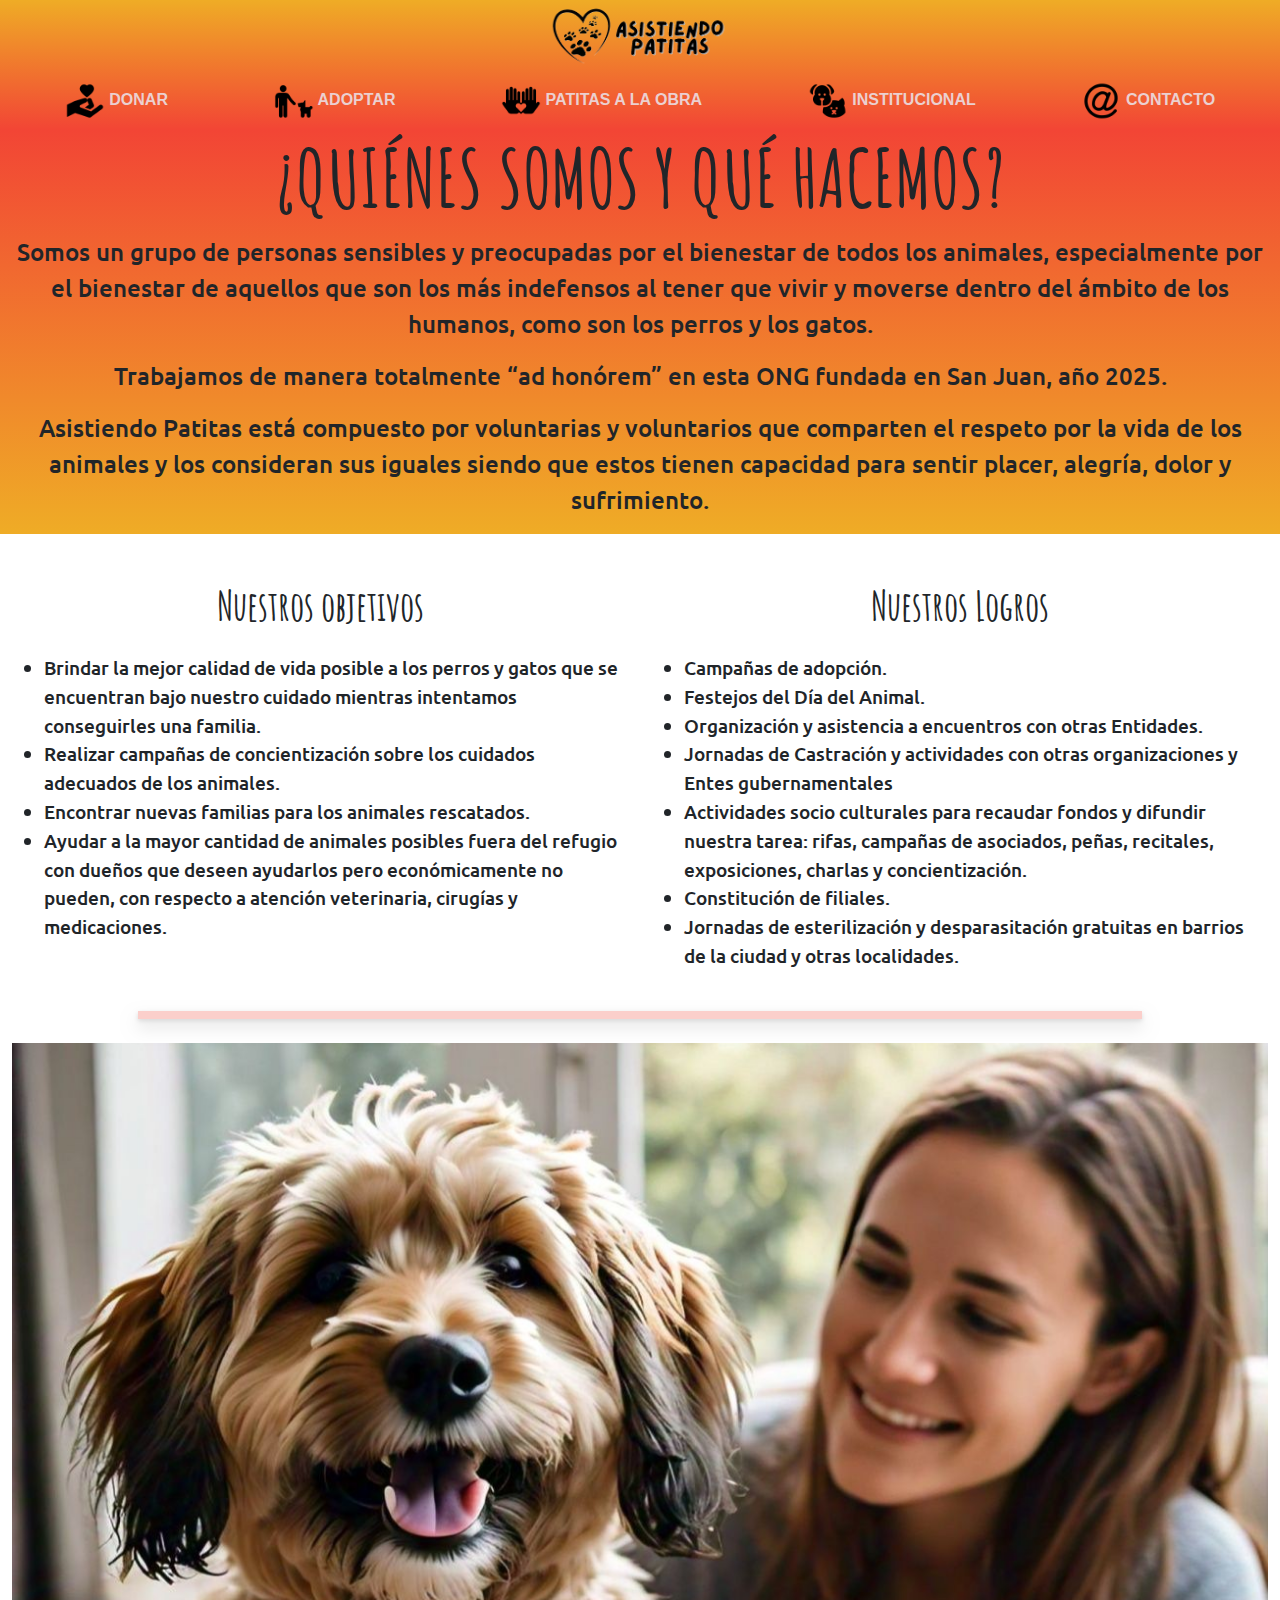
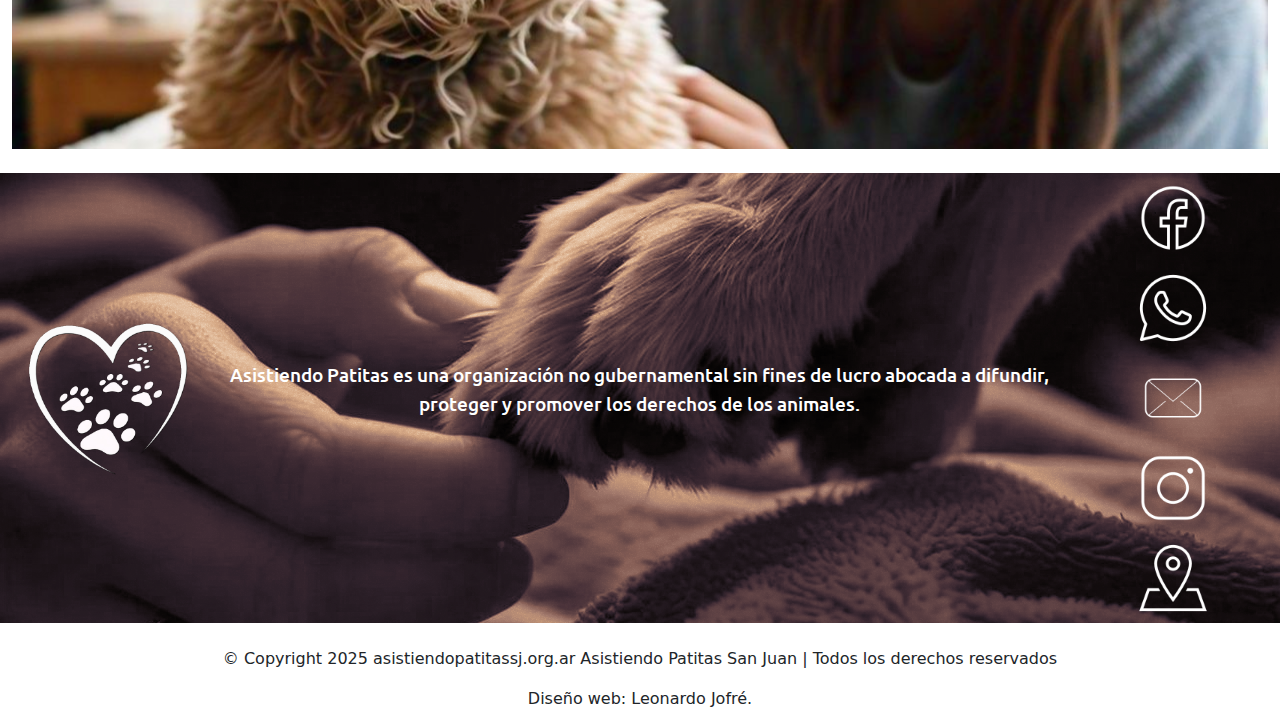
<file: pages/institucional.html>
<!DOCTYPE html>
<html lang="es">
<head>
    <meta charset="UTF-8">
    <meta name="viewport" content="width=device-width, initial-scale=1.0">
    <link rel="stylesheet" href="/style/styles.css">
    <link rel="stylesheet" href="https://cdn.jsdelivr.net/npm/bootstrap@5.3.3/dist/css/bootstrap.min.css">
    <link rel="stylesheet" href="https://cdnjs.cloudflare.com/ajax/libs/animate.css/4.1.1/animate.min.css"/>
    <link rel="preconnect" href="https://fonts.googleapis.com">
    <link rel="preconnect" href="https://fonts.gstatic.com" crossorigin>
    <link href="https://fonts.googleapis.com/css2?family=Amatic+SC:wght@400;700&family=Rowdies:wght@300;400;700&display=swap" rel="stylesheet">
    <link rel="preconnect" href="https://fonts.googleapis.com">
    <link rel="preconnect" href="https://fonts.gstatic.com" crossorigin>
    <link href="https://fonts.googleapis.com/css2?family=Amatic+SC:wght@400;700&family=Rowdies:wght@300;400;700&family=Ubuntu:ital,wght@0,300;0,400;0,500;0,700;1,300;1,400;1,500;1,700&display=swap" rel="stylesheet">
    <link rel="icon" type="image/x-icon" href="/assets/icono/ICONO_huella.png">
    <title>AP | Institucional</title>
    <meta name="description" content="Conoce nuestra misión y las actividades que realizamos para proteger y rescatar a mascotas en estado de abandono. Descubre cómo trabajamos para mejorar la vida de estos animales y promover su adopción responsable.">
    <meta name="keywords" content="ONG, protección de animales, rescate de mascotas, adopción de mascotas, donaciones, eventos, campañas, bienestar animal, voluntariado, fundación de animales">
    <meta property="og:title" content="AP | Institucional">
    <meta property="og:description" content="Conoce nuestra misión y las actividades que realizamos.">
    <meta property="og:image" content="https://asistiendo-patitas-coderhouse.vercel.app/assets/icono/iconos_header__nav/icons8-casa-96.png">
    <meta property="og:url" content="https://asistiendo-patitas-coderhouse.vercel.app/pages/institucional.html">
    <meta property="og:type" content="website">
</head>
<body class="container-fluid">
    <header class="header row align-items-center justify-content-center" id="header">
        <section class="header__logo col-xxl-3 d-flex justify-content-center p-2">
            <a href="/index.html">
                <img src="/assets/img/logo_asistiendoPatitas.png" alt="logo Asistiendo Patitas" id="header__logo"><img src="/assets/img/texto_asistiendoPatitas.png" alt="texto Asistiendo Patitas" id="header__logo">
            </a>
        </section>
        <section class="header__nav col-xxl-9 d-flex justify-content-around align-items-center">
            <a href="/pages/donar.html">
                <img src="/assets/icono/iconos_header__nav/icons8-donar-96.png" alt="silueta de mano con corazón" class="header__icono">
                <span>DONAR</span>
            </a>
            <a href="/pages/adoptar.html">
                <img src="/assets/icono/iconos_header__nav/icons8-mascota-96.png" alt="silueta de persona con perro" class="header__icono">
                <span>ADOPTAR</span>
            </a>
            <a href="/pages/patitas-a-la-obra.html">
                <img src="/assets/icono/iconos_header__nav/icons8-charity-96.png" alt="silueta de dos manos sujetando un corazon" class="header__icono">
                <span>PATITAS A LA OBRA</span>
            </a>
            <a href="/pages/institucional.html">
                <img src="/assets/icono/iconos_header__nav/icons8-casa-96.png" alt="silueta de casa" class="header__icono">
                <span>INSTITUCIONAL</span>
            </a>
            <a href="/pages/contacto.html">
                <img src="/assets/icono/iconos_header__nav/icons8-email-96.png" alt="carácter arroba" class="header__icono">
                <span>CONTACTO</span>
            </a>
        </section>
    </header>
    <main>
        <div class="main row">
            <section class="main__portada row col-12 p-0 m-0">
                <h1 class="portada__titulo animate__animated animate__heartBeat">¿QUIÉNES SOMOS Y QUÉ HACEMOS?</h1>
                <p class="portada__parrafo">Somos un grupo de personas sensibles y preocupadas por el bienestar de todos los animales, especialmente por el bienestar de aquellos que son los más indefensos al tener que vivir y moverse dentro del ámbito de los humanos, como son los perros y los gatos.</p>
                <br>
                <p class="portada__parrafo">Trabajamos de manera totalmente “ad honórem” en esta ONG fundada en San Juan, año 2025.</p>
                <br>
                <p class="portada__parrafo">Asistiendo Patitas está compuesto por voluntarias y voluntarios que comparten el respeto por la vida de los animales y los consideran sus iguales siendo que estos tienen capacidad para sentir placer, alegría, dolor y sufrimiento.</p>    
            </section>
            <section class="main__contenido col-12 mt-5">
                <div class="anuncios row">
                    <section class="col-sm-6">
                        <h2 class="contenido__subtitulo mb-4">Nuestros objetivos</h2>
                        <ul class="text-start">
                            <li>Brindar la mejor calidad de vida posible a los perros y gatos que se encuentran bajo nuestro cuidado mientras intentamos conseguirles una familia.</li>
                            <li>Realizar campañas de concientización sobre los cuidados adecuados de los animales.</li>
                            <li>Encontrar nuevas familias para los animales rescatados.</li>
                            <li>Ayudar a la mayor cantidad de animales posibles fuera del refugio con dueños que deseen ayudarlos pero económicamente no pueden, con respecto a atención veterinaria, cirugías y medicaciones.</li>
                        </ul>
                    </section>
                    <section class="col-sm-6">
                        <h2 class="contenido__subtitulo mb-4">Nuestros Logros</h2>
                        <ul class="text-start">
                            <li>Campañas de adopción.</li>
                            <li>Festejos del Día del Animal.</li>
                            <li>Organización y asistencia a encuentros con otras Entidades.</li>
                            <li>Jornadas de Castración y actividades con otras organizaciones y Entes gubernamentales</li>
                            <li>Actividades socio culturales para recaudar fondos y difundir nuestra tarea: rifas, campañas de asociados, peñas, recitales, exposiciones, charlas y concientización.</li>
                            <li>Constitución de filiales.</li>
                            <li>Jornadas de esterilización y desparasitación gratuitas en barrios de la ciudad y otras localidades.</li>
                        </ul>
                    </section> 
                </div>
                <hr class="separadorDeContenido my-4">
                <div class="d-flex justify-content-center">
                    <img src="/assets/img/institucional/perroEnCasa.jpg" alt="perro peludo en familia con una mujer joven" class="img-fluid img-half-vh">
                </div>
            </section>
        </div>
    </main>
    <footer>
        <div class="footer mt-4">
            <section class="footer__contacto row ">
                <div class="footer__logo col-2">
                    <a href="index.html"><img src="/assets/img/logo_asistiendoPatitas - blanco.png" alt="logo Asistiendo Patitas" id="footer_logo"></a>
                </div>
                <div class="footer__parrafo anuncios text-white p-3 col-8">
                    <p>Asistiendo Patitas es una organización no gubernamental sin fines de lucro abocada a difundir, proteger y promover los derechos de los animales.</p>
                </div>
                <div class="footer__iconosContacto col-2">
                    <a href="http://facebook.com" target="_blank" rel="noopener noreferrer"><img src="/assets/icono/icons8-facebook-nuevo-96.png" alt="logo facebook" class="footer__iconos"></a>
                    <a href="http://whatsapp.com" target="_blank" rel="noopener noreferrer"><img src="/assets/icono/icons8-whatsapp-96.png" alt="logo whatsapp" class="footer__iconos"></a>
                    <a href="http://gmail.com" target="_blank" rel="noopener noreferrer"><img src="/assets/icono/icons8-nuevo-post-96.png" alt="logo email" class="footer__iconos"></a>
                    <a href="http://instagram.com" target="_blank" rel="noopener noreferrer"><img src="/assets/icono/icons8-instagram-96.png" alt="logo instagram" class="footer__iconos"></a>
                    <a href="http://googlemaps.com" target="_blank" rel="noopener noreferrer"><img src="/assets/icono/icons8-dirección-96.png" alt="logo location" class="footer__iconos"></a>
                </div>
            </section>
            <section class="footer_pie row">
                <br>
                <p>© Copyright 2025 asistiendopatitassj.org.ar Asistiendo Patitas San Juan | Todos los derechos reservados</p>
                <p id="firma">Diseño web: Leonardo Jofré.</p>
            </section>
        </div>
    </footer>
    <script>
        window.onscroll = function () {
            var header = document.getElementById("header");
            if (window.pageYOffset > 0) {
                header.classList.add("shrink");
            } else {
                header.classList.remove("shrink");
            }
        };
    </script>
    <script src="https://cdn.jsdelivr.net/npm/bootstrap@5.3.2/dist/js/bootstrap.bundle.min.js" integrity="sha384-C6RzsynM9kWDrMNeT87bh95OGNyZPhcTNXj1NW7RuBCsyN/o0jlpcV8Qyq46cDfL" crossorigin="anonymous"></script>
</body>
</html>
</file>
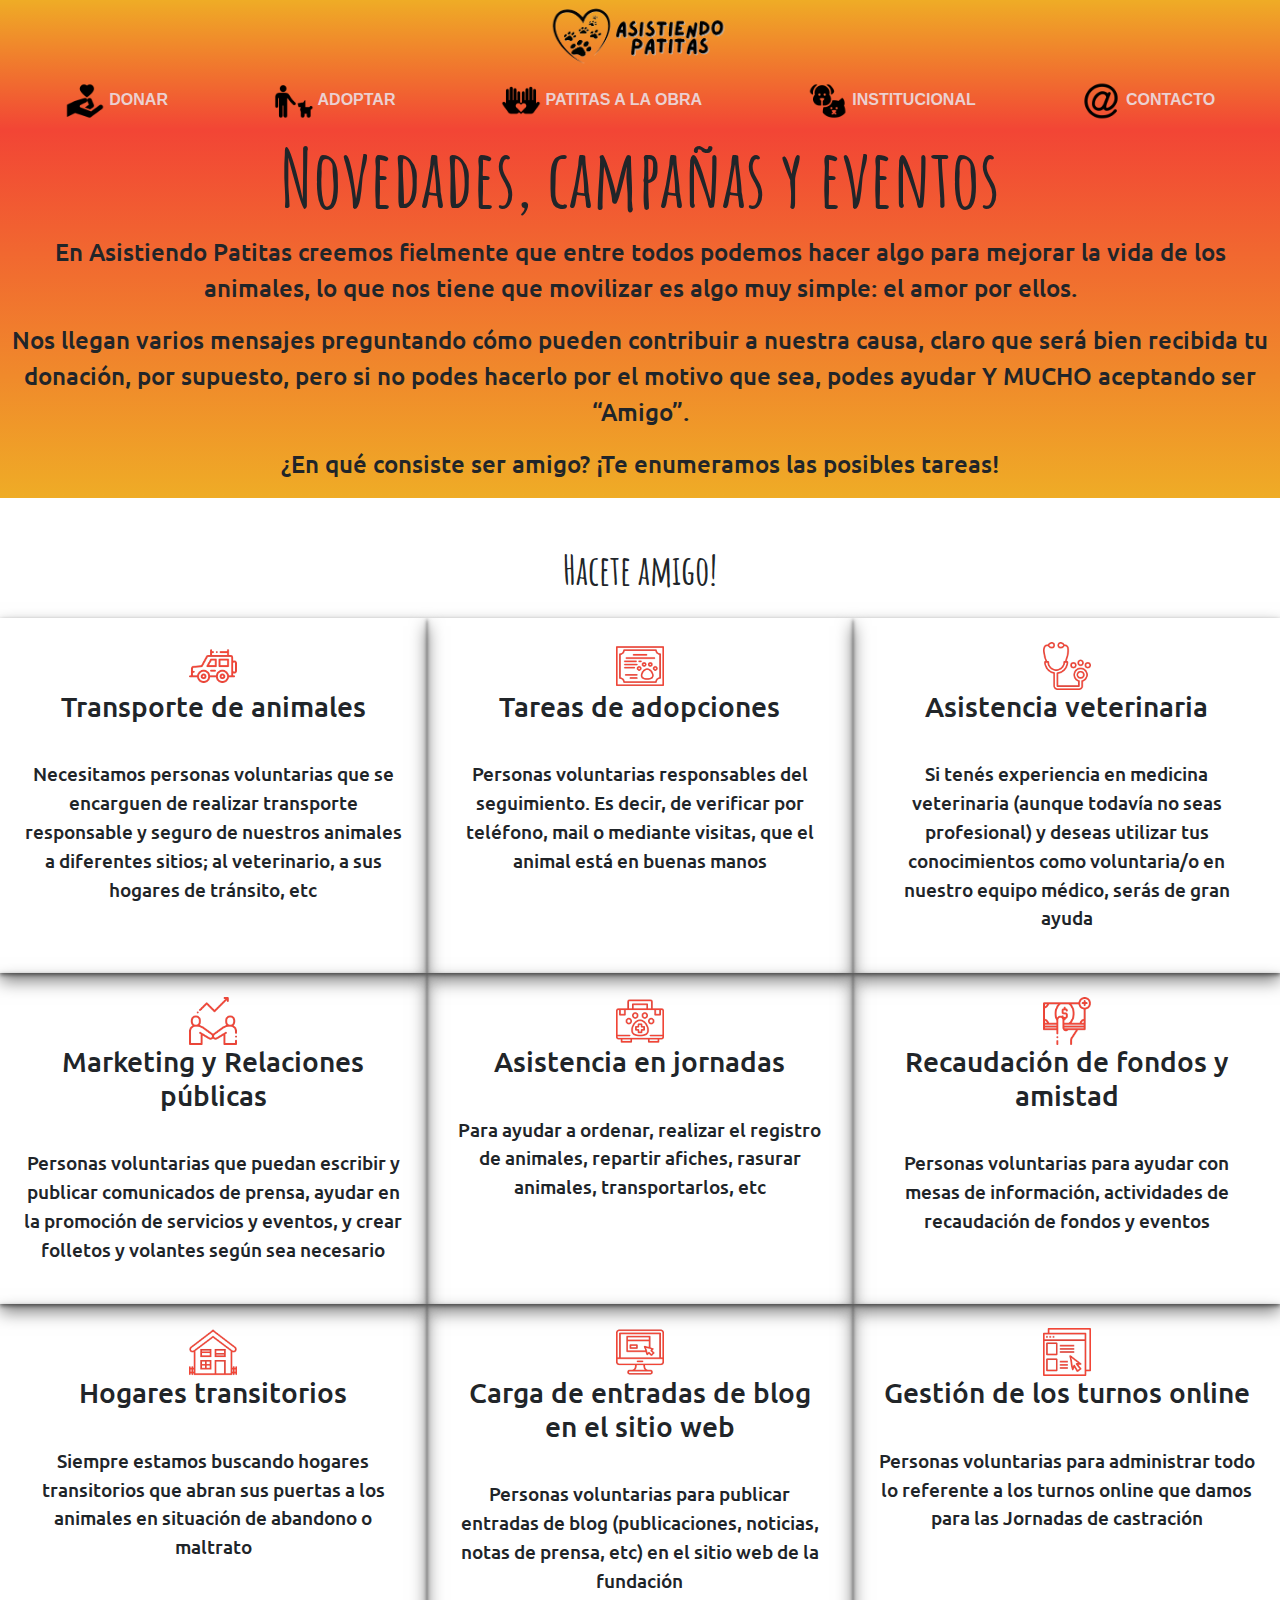
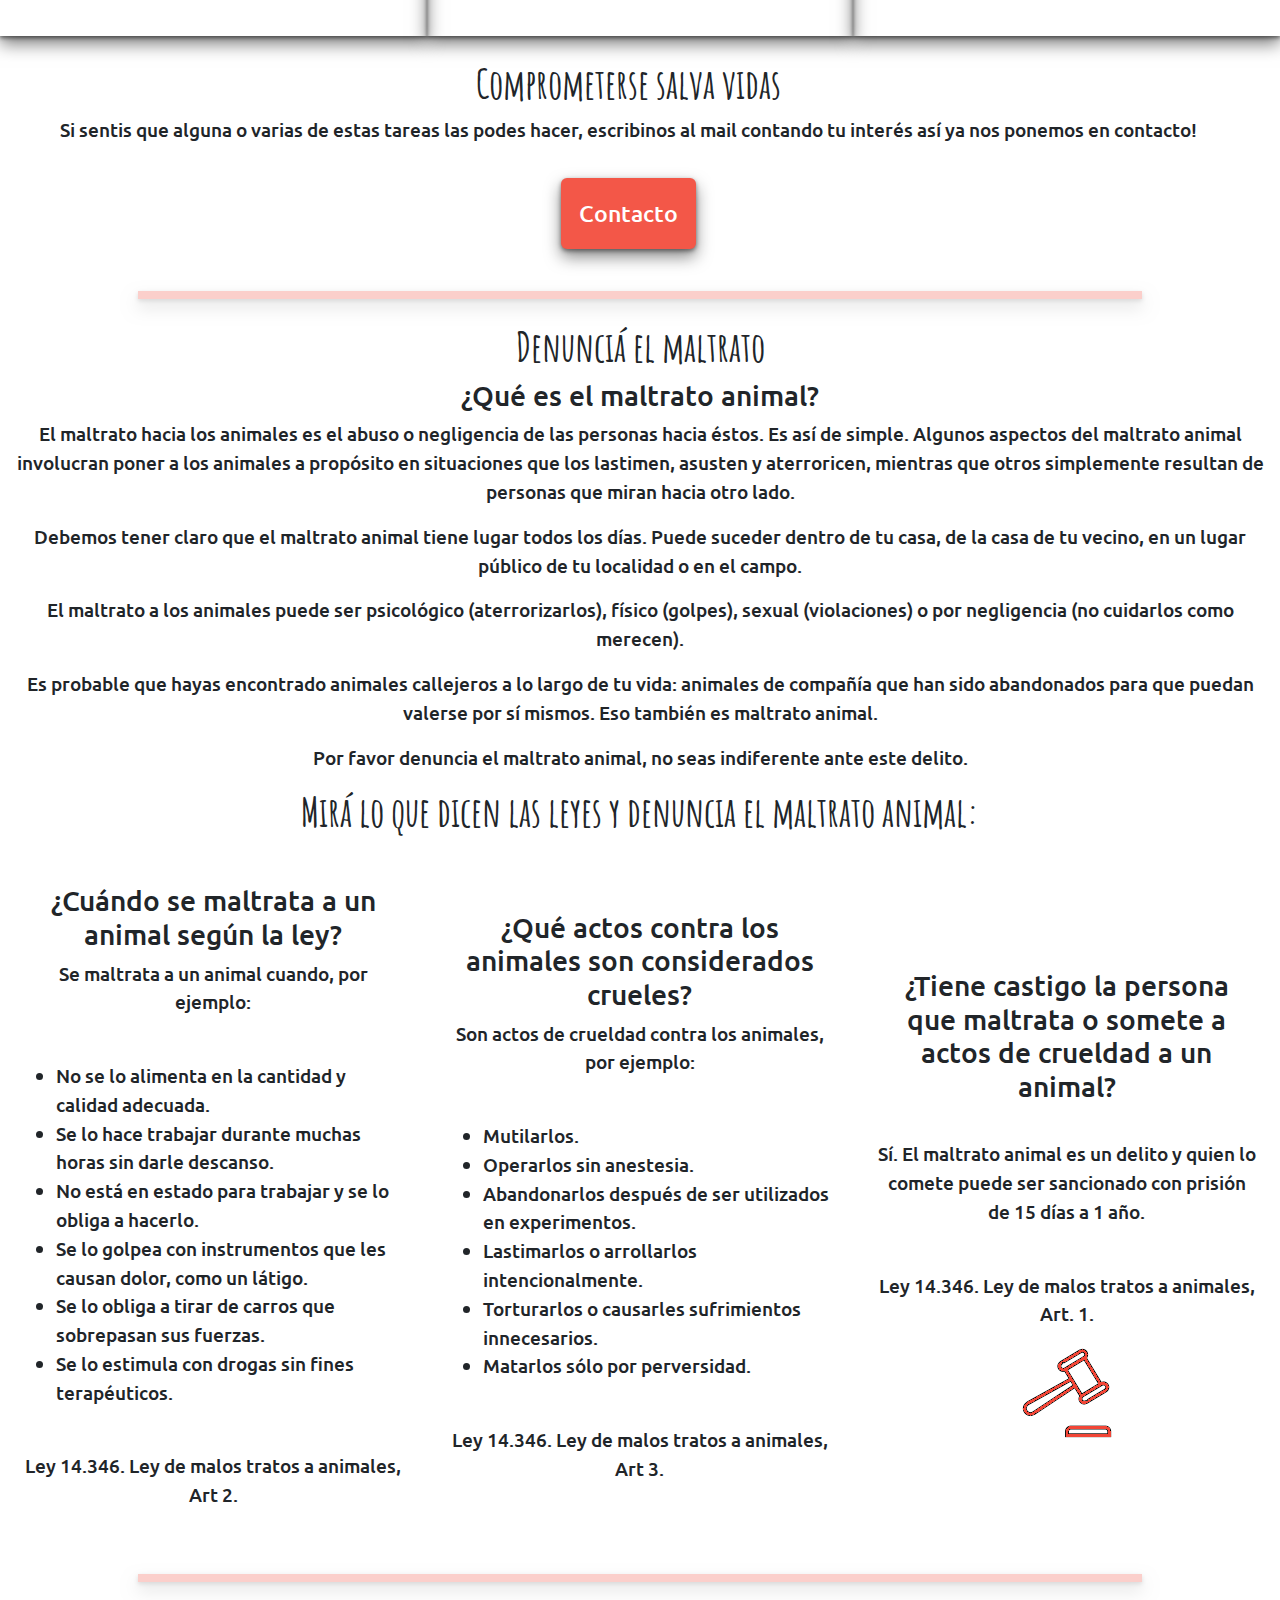
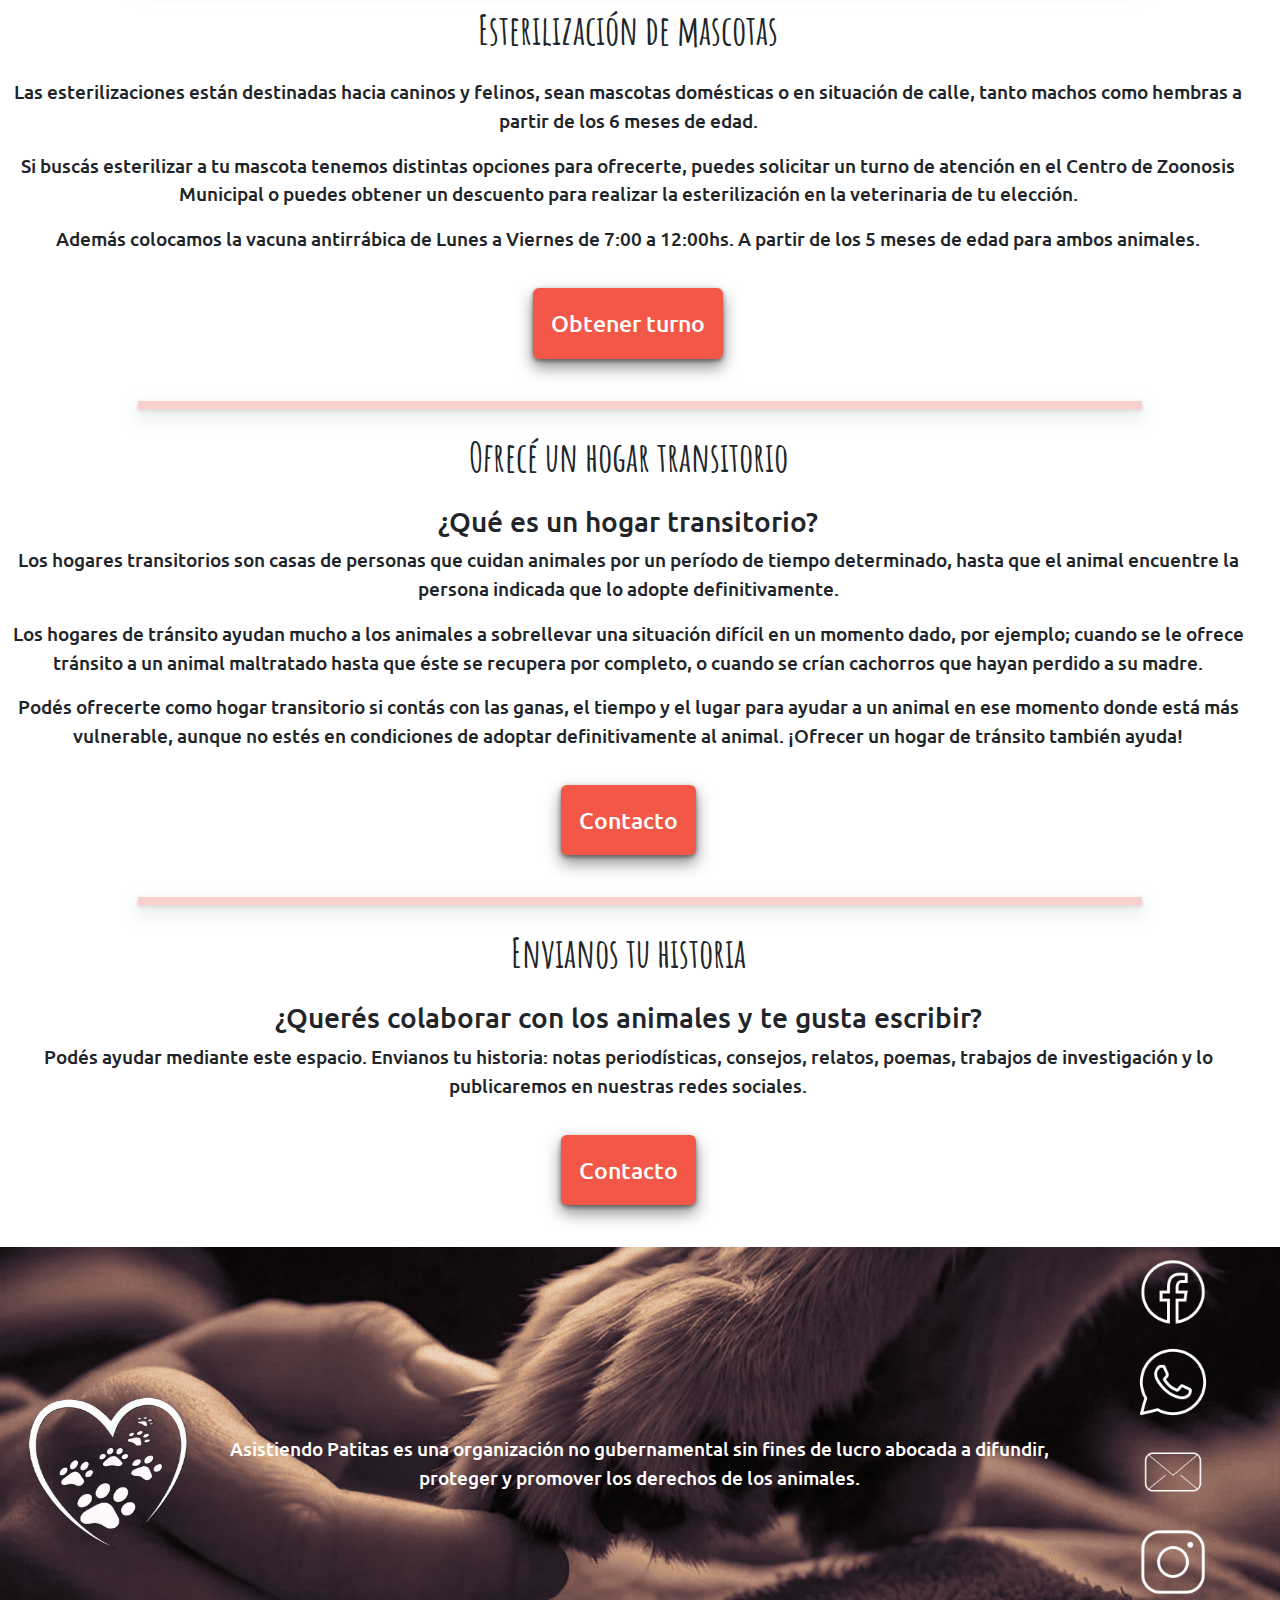
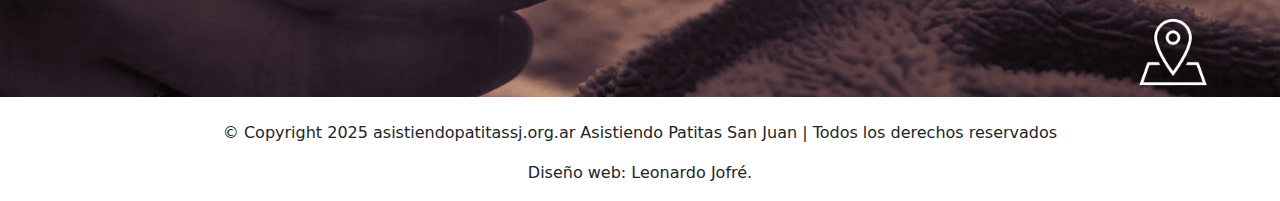
<file: pages/patitas-a-la-obra.html>
<!DOCTYPE html>
<html lang="es">
<head>
    <meta charset="UTF-8">
    <meta name="viewport" content="width=device-width, initial-scale=1.0">
    <link rel="stylesheet" href="/style/styles.css">
    <link rel="stylesheet" href="https://cdn.jsdelivr.net/npm/bootstrap@5.3.3/dist/css/bootstrap.min.css">
    <link rel="stylesheet" href="https://cdnjs.cloudflare.com/ajax/libs/animate.css/4.1.1/animate.min.css"/>
    <link rel="preconnect" href="https://fonts.googleapis.com">
    <link rel="preconnect" href="https://fonts.gstatic.com" crossorigin>
    <link href="https://fonts.googleapis.com/css2?family=Amatic+SC:wght@400;700&family=Rowdies:wght@300;400;700&display=swap" rel="stylesheet">
    <link rel="preconnect" href="https://fonts.googleapis.com">
    <link rel="preconnect" href="https://fonts.gstatic.com" crossorigin>
    <link href="https://fonts.googleapis.com/css2?family=Amatic+SC:wght@400;700&family=Rowdies:wght@300;400;700&family=Ubuntu:ital,wght@0,300;0,400;0,500;0,700;1,300;1,400;1,500;1,700&display=swap" rel="stylesheet">
    <link rel="icon" type="image/x-icon" href="/assets/icono/ICONO_huella.png">
    <title>AP | Patitas a la obra</title>
    <meta name="description" content="Mantente al día con nuestros eventos, campañas y novedades. Únete a nuestras iniciativas para apoyar la protección y el rescate de mascotas. Descubre cómo puedes participar y ayudar a hacer una diferencia.">
    <meta name="keywords" content="ONG, protección de animales, rescate de mascotas, adopción de mascotas, donaciones, eventos, campañas, bienestar animal, voluntariado, fundación de animales">
    <meta property="og:title" content="AP | Patitas a la obra">
    <meta property="og:description" content="Mantente al día con nuestros eventos, campañas y novedades.">
    <meta property="og:image" content="https://asistiendo-patitas-coderhouse.vercel.app/assets/icono/iconos_header__nav/icons8-charity-96.png">
    <meta property="og:url" content="https://asistiendo-patitas-coderhouse.vercel.app/pages/patitas-a-la-obra.html">
    <meta property="og:type" content="website">
</head>
<body class="container-fluid">
    <header class="header row align-items-center justify-content-center" id="header">
        <section class="header__logo col-xxl-3 d-flex justify-content-center p-2">
            <a href="/index.html">
                <img src="/assets/img/logo_asistiendoPatitas.png" alt="logo Asistiendo Patitas" id="header__logo"><img src="/assets/img/texto_asistiendoPatitas.png" alt="texto Asistiendo Patitas" id="header__logo">
            </a>
        </section>
        <section class="header__nav col-xxl-9 d-flex justify-content-around align-items-center">
            <a href="/pages/donar.html">
                <img src="/assets/icono/iconos_header__nav/icons8-donar-96.png" alt="silueta de mano con corazón" class="header__icono">
                <span>DONAR</span>
            </a>
            <a href="/pages/adoptar.html">
                <img src="/assets/icono/iconos_header__nav/icons8-mascota-96.png" alt="silueta de persona con perro" class="header__icono">
                <span>ADOPTAR</span>
            </a>
            <a href="/pages/patitas-a-la-obra.html">
                <img src="/assets/icono/iconos_header__nav/icons8-charity-96.png" alt="silueta de dos manos sujetando un corazon" class="header__icono">
                <span>PATITAS A LA OBRA</span>
            </a>
            <a href="/pages/institucional.html">
                <img src="/assets/icono/iconos_header__nav/icons8-casa-96.png" alt="silueta de casa" class="header__icono">
                <span>INSTITUCIONAL</span>
            </a>
            <a href="/pages/contacto.html">
                <img src="/assets/icono/iconos_header__nav/icons8-email-96.png" alt="carácter arroba" class="header__icono">
                <span>CONTACTO</span>
            </a>
        </section>
    </header>
    <main>
        <div class="main row">
            <section class="main__portada row col-12 p-0 m-0">
                <h1 class="portada__titulo animate__animated animate__heartBeat">Novedades, campañas y eventos</h1>
                <p class="portada__parrafo">En Asistiendo Patitas creemos fielmente que entre todos podemos hacer algo para mejorar la vida de los animales, lo que nos tiene que movilizar es algo muy simple: el amor por ellos.</p>
                <br>
                <p class="portada__parrafo">Nos llegan varios mensajes preguntando cómo pueden contribuir a nuestra causa, claro que será bien recibida tu donación, por supuesto, pero si no podes hacerlo por el motivo que sea, podes ayudar Y MUCHO aceptando ser “Amigo”.</p> 
                <br>
                <p class="portada__parrafo">¿En qué consiste ser amigo? ¡Te enumeramos las posibles tareas!</p>
            </section>
            <section class="main__contenido col-12 mt-5">
                <div class="anuncios row">
                    <h2 class="contenido__subtitulo mb-4" id="">Hacete amigo!</h2>
                    <section class="anuncios_tareasHaceteAmigo col-sm-4 p-4">
                        <img src="/assets/icono/icono-transporte-de-animales-rojo.png" alt="icono de tareas" class="tareas_icono">
                        <h3>Transporte de animales</h3>
                        <br>
                        <p clas>Necesitamos personas voluntarias que se encarguen de realizar transporte responsable y seguro de nuestros animales a diferentes sitios; al veterinario, a sus hogares de tránsito, etc</p>
                    </section>
                    <section class="anuncios_tareasHaceteAmigo col-sm-4 p-4">
                        <img src="/assets/icono/icono-tareas-de-adopciones-rojo.png" alt="icono de tareas" class="tareas_icono">
                        <h3>Tareas de adopciones</h3>
                        <br>
                        <p>Personas voluntarias responsables del seguimiento. Es decir, de verificar por teléfono, mail o mediante visitas, que el animal está en buenas manos</p>
                    </section>
                    <section class="anuncios_tareasHaceteAmigo col-sm-4 p-4">
                        <img src="/assets/icono/icono-asistencia-veterinaria-rojo.png" alt="icono de tareas" class="tareas_icono">
                        <h3>Asistencia veterinaria</h3>
                        <br>
                        <p>Si tenés experiencia en medicina veterinaria (aunque todavía no seas profesional) y deseas utilizar tus conocimientos como voluntaria/o en nuestro equipo médico, serás de gran ayuda</p>
                    </section>
                    <section class="anuncios_tareasHaceteAmigo col-sm-4 p-4">
                        <img src="/assets/icono/icono-marketing-y-relaciones-publicas-rojo.png" alt="icono de tareas" class="tareas_icono">
                        <h3>Marketing y Relaciones públicas</h3>
                        <br>
                        <p>Personas voluntarias que puedan escribir y publicar comunicados de prensa, ayudar en la promoción de servicios y eventos, y crear folletos y volantes según sea necesario</p>
                    </section>
                    <section class="anuncios_tareasHaceteAmigo col-sm-4 p-4">
                        <img src="/assets/icono/icono-asistencia-en-jornadas-rojo.png" alt="icono de tareas" class="tareas_icono">
                        <h3>Asistencia en jornadas</h3>
                        <br>
                        <p>Para ayudar a ordenar, realizar el registro de animales, repartir afiches, rasurar animales, transportarlos, etc</p>
                    </section>
                    <section class="anuncios_tareasHaceteAmigo col-sm-4 p-4">
                        <img src="/assets/icono/icono-recaudacion-de-fondos-y-amistad-rojo.png" alt="icono de tareas" class="tareas_icono">
                        <h3>Recaudación de fondos y amistad</h3>
                        <br>
                        <p>Personas voluntarias para ayudar con mesas de información, actividades de recaudación de fondos y eventos</p>
                    </section>
                    <section class="anuncios_tareasHaceteAmigo col-sm-4 p-4">
                        <img src="/assets/icono/icono-hogares-transitorios-rojo.png" alt="icono de tareas" class="tareas_icono">
                        <h3>Hogares transitorios</h3>
                        <br>
                        <p>Siempre estamos buscando hogares transitorios que abran sus puertas a los animales en situación de abandono o maltrato</p>
                    </section>
                    <section class="anuncios_tareasHaceteAmigo col-sm-4 p-4">
                        <img src="/assets/icono/icono-carga-de-entradas-de-blog-en-web-rojo.png" alt="icono de tareas" class="tareas_icono">
                        <h3>Carga de entradas de blog en el sitio web</h3>
                        <br>
                        <p>Personas voluntarias para publicar entradas de blog (publicaciones, noticias, notas de prensa, etc) en el sitio web de la fundación</p>
                    </section>
                    <section class="anuncios_tareasHaceteAmigo col-sm-4 p-4">
                        <img src="/assets/icono/icono-gestion-de-turnos-online-rojo.png" alt="icono de tareas" class="tareas_icono">
                        <h3>Gestión de los turnos online</h3>
                        <br>
                        <p>Personas voluntarias para administrar todo lo referente a los turnos online que damos para las Jornadas de castración</p>
                    </section>
                    <section class="row">
                        <h2 class="contenido__subtitulo mt-4">Comprometerse salva vidas</h2>
                        <p class="">Si sentis que alguna o varias de estas tareas las podes hacer, escribinos al mail contando tu interés así ya nos ponemos en contacto!</p>
                        <a href="/pages/contacto.html"><button class="boton">Contacto</button></a>    
                    </section>
                </div>
                <hr class="separadorDeContenido my-4">
                <div class="anuncios row">
                    <section class="col-12">
                        <h2 class="contenido__subtitulo">Denunciá el maltrato</h2>
                        <h3>¿Qué es el maltrato animal?</h3>
                        <p>El maltrato hacia los animales es el abuso o negligencia de las personas hacia éstos. Es así de simple. Algunos aspectos del maltrato animal involucran poner a los animales a propósito en situaciones que los lastimen, asusten y aterroricen, mientras que otros simplemente resultan de personas que miran hacia otro lado.</p>
                        <p>Debemos tener claro que el maltrato animal tiene lugar todos los días. Puede suceder dentro de tu casa, de la casa de tu vecino, en un lugar público de tu localidad o en el campo.</p>
                        <p>El maltrato a los animales puede ser psicológico (aterrorizarlos), físico (golpes), sexual (violaciones) o por negligencia (no cuidarlos como merecen).</p>
                        <p>Es probable que hayas encontrado animales callejeros a lo largo de tu vida: animales de compañía que han sido abandonados para que puedan valerse por sí mismos. Eso también es maltrato animal.</p>
                        <p>Por favor denuncia el maltrato animal, no seas indiferente ante este delito.</p>
                        <h2 class="contenido__subtitulo mb-4">Mirá lo que dicen las leyes y denuncia el maltrato animal:</h2>
                    </section>
                    <section class="anuncios_articulosLeyMaltratoAnimal col-sm-4 p-4">
                        <h3>¿Cuándo se maltrata a un animal según la ley?</h3>
                        <p>Se maltrata a un animal cuando, por ejemplo:</p>
                        <br>
                        <ul class="text-start">
                            <li>No se lo alimenta en la cantidad y calidad adecuada.</li>
                            <li>Se lo hace trabajar durante muchas horas sin darle descanso.</li>
                            <li>No está en estado para trabajar y se lo obliga a hacerlo.</li>
                            <li>Se lo golpea con instrumentos que les causan dolor, como un látigo.</li>
                            <li>Se lo obliga a tirar de carros que sobrepasan sus fuerzas.</li>
                            <li>Se lo estimula con drogas sin fines terapéuticos.</li>
                        </ul>
                        <br>
                        <p>Ley 14.346. Ley de malos tratos a animales, Art 2.</p>
                    </section>
                    <section class="anuncios_articulosLeyMaltratoAnimal col-sm-4 p-4">
                        <h3>¿Qué actos contra los animales son considerados crueles?</h3>
                        <p>Son actos de crueldad contra los animales, por ejemplo:</p>
                        <br>
                        <ul class="text-start">
                            <li>Mutilarlos.</li>
                            <li>Operarlos sin anestesia.</li>
                            <li>Abandonarlos después de ser utilizados en experimentos.</li>
                            <li>Lastimarlos o arrollarlos intencionalmente.</li>
                            <li>Torturarlos o causarles sufrimientos innecesarios.</li>
                            <li>Matarlos sólo por perversidad.</li>
                        </ul>
                        <br>
                        <p>Ley 14.346. Ley de malos tratos a animales, Art 3.</p>
                    </section>
                    <section class="anuncios_articulosLeyMaltratoAnimal col-sm-4 p-4">
                        <h3>¿Tiene castigo la persona que maltrata o somete a actos de crueldad a un animal?</h3>
                        <br>
                        <p>Sí. El maltrato animal es un delito y quien lo comete puede ser sancionado con prisión de 15 días a 1 año.</p>
                        <br>
                        <p>Ley 14.346. Ley de malos tratos a animales, Art. 1.</p>
                        <div id="iconoMazo">
                            <img src="/assets/icono/icons8-ley-96.png" alt="icono mazo de juez">
                        </div>
                    </section>    
                </div>
                <hr class="separadorDeContenido my-4">
                <div class="anuncios row">
                    <section class="row">
                        <h2 class="contenido__subtitulo mb-4">Esterilización de mascotas</h2>
                        <p>Las esterilizaciones están destinadas hacia caninos y felinos, sean mascotas domésticas o en situación de calle, tanto machos como hembras a partir de los 6 meses de edad.</p>
                        <p>Si buscás esterilizar a tu mascota tenemos distintas opciones para ofrecerte, puedes solicitar un turno de atención en el Centro de Zoonosis Municipal o puedes obtener un descuento para realizar la esterilización en la veterinaria de tu elección.</p>
                        <p> Además colocamos la vacuna antirrábica de Lunes a Viernes de 7:00 a 12:00hs.  A partir de los 5 meses de edad para ambos animales.</p>
                        <a href="https://wwwold.municipiosanjuan.gob.ar/zoonosis" target="_blank" rel="noopener noreferrer"><button class="boton">Obtener turno</button></a>
                    </section> 
                </div>
                <hr class="separadorDeContenido my-4">
                <div class="anuncios row">
                    <section class="row">
                        <h2 class="contenido__subtitulo mb-4">Ofrecé un hogar transitorio</h2>
                        <h3>¿Qué es un hogar transitorio?</h3>
                        <p>Los hogares transitorios son casas de personas que cuidan animales por un período de tiempo determinado, hasta que el animal encuentre la persona indicada que lo adopte definitivamente.</p>
                        <p>Los hogares de tránsito ayudan mucho a los animales a sobrellevar una situación difícil en un momento dado, por ejemplo; cuando se le ofrece tránsito a un animal maltratado hasta que éste se recupera por completo, o cuando se crían cachorros que hayan perdido a su madre.</p>
                        <p>Podés ofrecerte como hogar transitorio si contás con las ganas, el tiempo y el lugar para ayudar a un animal en ese momento donde está más vulnerable, aunque no estés en condiciones de adoptar definitivamente al animal. ¡Ofrecer un hogar de tránsito también ayuda!</p>
                        <br>
                        <a href="/pages/contacto.html"><button class="boton">Contacto</button></a>
                    </section>
                </div>
                <hr class="separadorDeContenido my-4">
                <div class="anuncios row">
                    <section class="row">
                        <h2 class="contenido__subtitulo mb-4">Envianos tu historia</h2>
                        <h3>¿Querés colaborar con los animales y te gusta escribir?</h3>
                        <br>
                        <p>Podés ayudar mediante este espacio. Envianos tu historia: notas periodísticas, consejos, relatos, poemas, trabajos de investigación y lo publicaremos en nuestras redes sociales.</p>
                        <br>
                        <a href="/pages/contacto.html"><button class="boton">Contacto</button></a>
                    </section>
                </div>
            </section>
        </div>
    </main>
    <footer>
        <div class="footer mt-4">
            <section class="footer__contacto row ">
                <div class="footer__logo col-2">
                    <a href="index.html"><img src="/assets/img/logo_asistiendoPatitas - blanco.png" alt="logo Asistiendo Patitas" id="footer_logo"></a>
                </div>
                <div class="footer__parrafo anuncios text-white p-3 col-8">
                    <p>Asistiendo Patitas es una organización no gubernamental sin fines de lucro abocada a difundir, proteger y promover los derechos de los animales.</p>
                </div>
                <div class="footer__iconosContacto col-2">
                    <a href="http://facebook.com" target="_blank" rel="noopener noreferrer"><img src="/assets/icono/icons8-facebook-nuevo-96.png" alt="logo facebook" class="footer__iconos"></a>
                    <a href="http://whatsapp.com" target="_blank" rel="noopener noreferrer"><img src="/assets/icono/icons8-whatsapp-96.png" alt="logo whatsapp" class="footer__iconos"></a>
                    <a href="http://gmail.com" target="_blank" rel="noopener noreferrer"><img src="/assets/icono/icons8-nuevo-post-96.png" alt="logo email" class="footer__iconos"></a>
                    <a href="http://instagram.com" target="_blank" rel="noopener noreferrer"><img src="/assets/icono/icons8-instagram-96.png" alt="logo instagram" class="footer__iconos"></a>
                    <a href="http://googlemaps.com" target="_blank" rel="noopener noreferrer"><img src="/assets/icono/icons8-dirección-96.png" alt="logo location" class="footer__iconos"></a>
                </div>
            </section>
            <section class="footer_pie row">
                <br>
                <p>© Copyright 2025 asistiendopatitassj.org.ar Asistiendo Patitas San Juan | Todos los derechos reservados</p>
                <p id="firma">Diseño web: Leonardo Jofré.</p>
            </section>
        </div>
    </footer>
    <script>
        window.onscroll = function () {
            var header = document.getElementById("header");
            if (window.pageYOffset > 0) {
                header.classList.add("shrink");
            } else {
                header.classList.remove("shrink");
            }
        };
    </script>
    <script src="https://cdn.jsdelivr.net/npm/bootstrap@5.3.2/dist/js/bootstrap.bundle.min.js" integrity="sha384-C6RzsynM9kWDrMNeT87bh95OGNyZPhcTNXj1NW7RuBCsyN/o0jlpcV8Qyq46cDfL" crossorigin="anonymous"></script>
</body>
</html>
</file>
<file: style/styles.css>
@charset "UTF-8";
* {
  margin: 0;
  padding: 0;
  box-sizing: border-box;
}

/* header */
.header:not(.headerLittlepawbook) {
  position: sticky;
  top: 0;
  background: linear-gradient(rgb(239, 172, 38) 0%, rgb(239, 172, 38) 0%, rgb(242, 69, 53) 100%, rgb(242, 69, 53) 100%);
  transition: all 1.5s ease;
  z-index: 5;
}
.header:not(.headerLittlepawbook) a {
  text-decoration: none;
  color: rgb(235, 208, 208);
  font-size: 1em;
  font-weight: 900;
  font-family: SFProDisplay-Regular, Helvetica, Arial, sans-serif;
}

.header.shrink {
  padding: 0vh;
  box-shadow: 0px 2px 4px rgba(0, 0, 0, 0.8), 0px 8px 16px rgba(0, 0, 0, 0.8);
  border: none;
  border-radius: 6px;
  opacity: 80%;
}

/* main__portada */
.main__portada {
  background: linear-gradient(#f24536 0%, rgb(242, 69, 53) 0%, rgb(239, 172, 38) 100%, rgb(239, 172, 38) 100%);
}

.portada__titulo {
  text-align: center;
  font-size: 5em;
  font-family: "Amatic SC", sans-serif;
  font-weight: 700;
  text-align: center;
}

.portada__parrafo {
  text-align: center;
  font-family: "Ubuntu", sans-serif;
  font-weight: 500;
  font-style: normal;
  font-size: 1.5em;
}

.portada__boton {
  text-decoration: none;
  display: flex;
  justify-content: center;
  align-items: center;
}

#portada__perroContacto {
  width: 33%;
}

/* main_contenido */
.separadorDeContenido {
  border: none;
  height: 8px;
  margin-left: 10%;
  margin-right: 10%;
  background-color: rgb(242, 69, 53);
}

.contenido__subtitulo {
  font-size: 40px;
  font-family: "Amatic SC", sans-serif;
  font-weight: 700;
  text-align: center;
}

.anuncios_subtitulo {
  font-size: 25px;
}

.anuncios {
  text-align: center;
  font-family: "Ubuntu", sans-serif;
  font-weight: 500;
  font-style: normal;
  font-size: 1.2em;
  list-style: none;
}

.anuncios__img {
  width: 100%;
  height: auto;
}

.anuncios__anuncio1, .anuncios__anuncio2, .anuncios__anuncio3, .anuncios__anuncio4, .anuncios__imagen, .anuncios__pagoDebito, .anuncios_articulosLeyMaltratoAnimal, .footer__iconosContacto, .footer__parrafo, .footer__logo, .footer_pie {
  display: flex;
  flex-direction: column;
  justify-content: center;
  align-items: center;
  text-align: center;
}

.anuncios__formularioContacto {
  display: flex;
  flex-direction: column;
  align-items: center;
  font-family: "Ubuntu", sans-serif;
  font-weight: 700;
  font-style: normal;
  font-size: 20px;
  color: black;
  text-align: left;
  margin-top: 5vh;
}

.inputs {
  height: 5vh;
  width: 60vh;
  border-radius: 6px;
  margin-top: 1vh;
  margin-bottom: 3vh;
  border-top: none;
}

#mensaje {
  height: 15vh;
}

/* footer */
.footer__contacto {
  background-image: url(/assets/img/backgroundFooter.png);
  background-size: cover;
}

/* iconos & logos */
#header__logo {
  height: 3.5em;
  animation: vibrate 5s infinite 3s;
}

#logoMercadoPago {
  height: 3.5em;
}

.header__icono, .tareas_icono, .requisito__icono {
  height: 2.5em;
}

.anuncios__icono {
  height: 2em;
}

#footer_logo {
  height: 18vh;
  animation: vibrate 5s infinite 3s;
}

.footer__iconos {
  height: 8vh;
  margin: 1vh;
}

/* boton littlePawBook */
#littlePawBook {
  width: max-content;
  height: 2.5em;
  padding: 1vh;
  background-color: #0866ff;
  color: white;
  font-weight: bolder;
  font-size: 1em;
  opacity: 70%;
  border: none;
  border-radius: 6px;
  cursor: pointer;
  box-shadow: 0px 2px 4px rgba(0, 0, 0, 0.9), 0px 8px 16px rgba(0, 0, 0, 0.9);
}

/* botones */
.boton {
  width: max-content;
  height: auto;
  padding: 2vh;
  margin: 2vh;
  background-color: rgb(242, 69, 53);
  color: white;
  font-weight: bolder;
  font-family: "Ubuntu", sans-serif;
  font-weight: 500;
  font-style: normal;
  font-size: 1.2em;
  opacity: 90%;
  border: none;
  border-radius: 6px;
  cursor: pointer;
}

.img-half-vh {
  height: 50vh;
  object-fit: cover;
}

/* media queries */
@media (max-width: 1400px) {
  .header a {
    font-size: 0.8em;
    padding-bottom: 1vh;
  }
  .anuncios {
    font-size: 1.2em;
  }
}
@media (max-width: 1100px) {
  .header.shrink {
    opacity: 100%;
  }
  .header a {
    font-size: 0.6em;
    padding-bottom: 1vh;
  }
  .anuncios, .anuncios__formularioContacto {
    font-size: 1em;
  }
  .parrafoCarousel {
    font-size: 0.75em;
  }
  .portada__titulo {
    font-size: 3em;
  }
  .portada__parrafo {
    font-size: 1.2em;
  }
  .contenido__subtitulo {
    font-size: 35px;
  }
  .anuncios_subtitulo {
    font-size: 25px;
  }
  .boton {
    height: 2;
    font-size: 1em;
  }
  .footer__iconos {
    height: 6vh;
  }
  #footer_logo {
    height: 14vh;
  }
  .footer_pie p {
    font-size: 10px;
  }
}
@media (max-width: 870px) {
  header .header__nav a img {
    display: none;
  }
  header .header__nav a span {
    font-size: 0.8em;
  }
}
@media (max-width: 570px) {
  .anuncios__img {
    display: none;
  }
  header .header__nav a span {
    font-size: 0.6em;
  }
  .anuncios, .anuncios__formularioContacto {
    font-size: 0.8em;
  }
  .parrafoCarousel {
    font-size: 0.5em;
  }
  .portada__titulo {
    font-size: 2em;
  }
  .portada__parrafo {
    font-size: 1em;
  }
  .contenido__subtitulo {
    font-size: 25px;
  }
  .anuncios_subtitulo {
    font-size: 20px;
  }
  .boton {
    height: 1;
    font-size: 0.8em;
  }
  .inputs {
    height: 5vh;
    width: 40vh;
  }
  .footer__iconos {
    height: 5vh;
  }
  #footer_logo {
    height: 8vh;
  }
  .footer_pie p {
    font-size: 8px;
  }
}
@media (max-width: 450px) {
  .parrafoCarousel {
    display: none;
  }
  header .header__nav a span {
    font-size: 0.4em;
  }
}
/* Sombreado */
.boton, .anuncios__anuncio1, .anuncios__anuncio2, .anuncios__anuncio3, .anuncios__anuncio4, hr, .anuncios_tareasHaceteAmigo, .anuncios__requisitosAdopcion {
  box-shadow: 0px 2px 4px rgba(0, 0, 0, 0.5), 0px 8px 16px rgba(0, 0, 0, 0.5);
}

/* animación logo del header */
@keyframes vibrate {
  0% {
    transform: translate(0);
  }
  25% {
    transform: translate(-2px, 2px);
  }
  50% {
    transform: translate(2px, -2px);
  }
  75% {
    transform: translate(-2px, 2px);
  }
  100% {
    transform: translate(0);
  }
}
/* animaciones CSS para hacer la transición entre las imágenes de "institucional.html" */
.contenedor__slideshow {
  display: flex;
  justify-content: center;
  align-items: center;
  height: 75vh;
  margin: 0;
}

.slideshow {
  width: 100%;
  height: 75vh;
  max-width: 600px;
  position: relative;
  overflow: hidden;
  border-radius: 10px;
}

.slide {
  position: absolute;
  width: 100%;
  opacity: 0;
  animation: fade 18s infinite;
}

.slide:nth-child(1) {
  animation-delay: 0s;
}

.slide:nth-child(2) {
  animation-delay: 6s;
}

.slide:nth-child(3) {
  animation-delay: 9s;
}

@keyframes fade {
  0%, 100% {
    opacity: 0;
  }
  33.33%, 66.66% {
    opacity: 1;
  }
}
/* animación botones */
.boton:hover {
  opacity: 100%;
  box-shadow: 0px 2px 4px rgba(0, 0, 0, 0.9), 0px 8px 16px rgba(0, 0, 0, 0.9);
}

/* animación logo de Asistiendo Patitas */
.header__logo:hover, #footer_logo:hover {
  transition: 1s;
  transform: scale(1.05);
}

/* animación nav header */
.header a:hover {
  transition: 0.3s;
  color: white;
  scale: 1.25;
}

/* animación header */
.header:hover {
  opacity: 100%;
  transition: 0.1s;
}

/* Img alternativa "trabajando en la sección" */
.img__trabajandoEnLaSeccion {
  width: auto;
  height: 45em;
}

/*# sourceMappingURL=styles.css.map */
</file>
